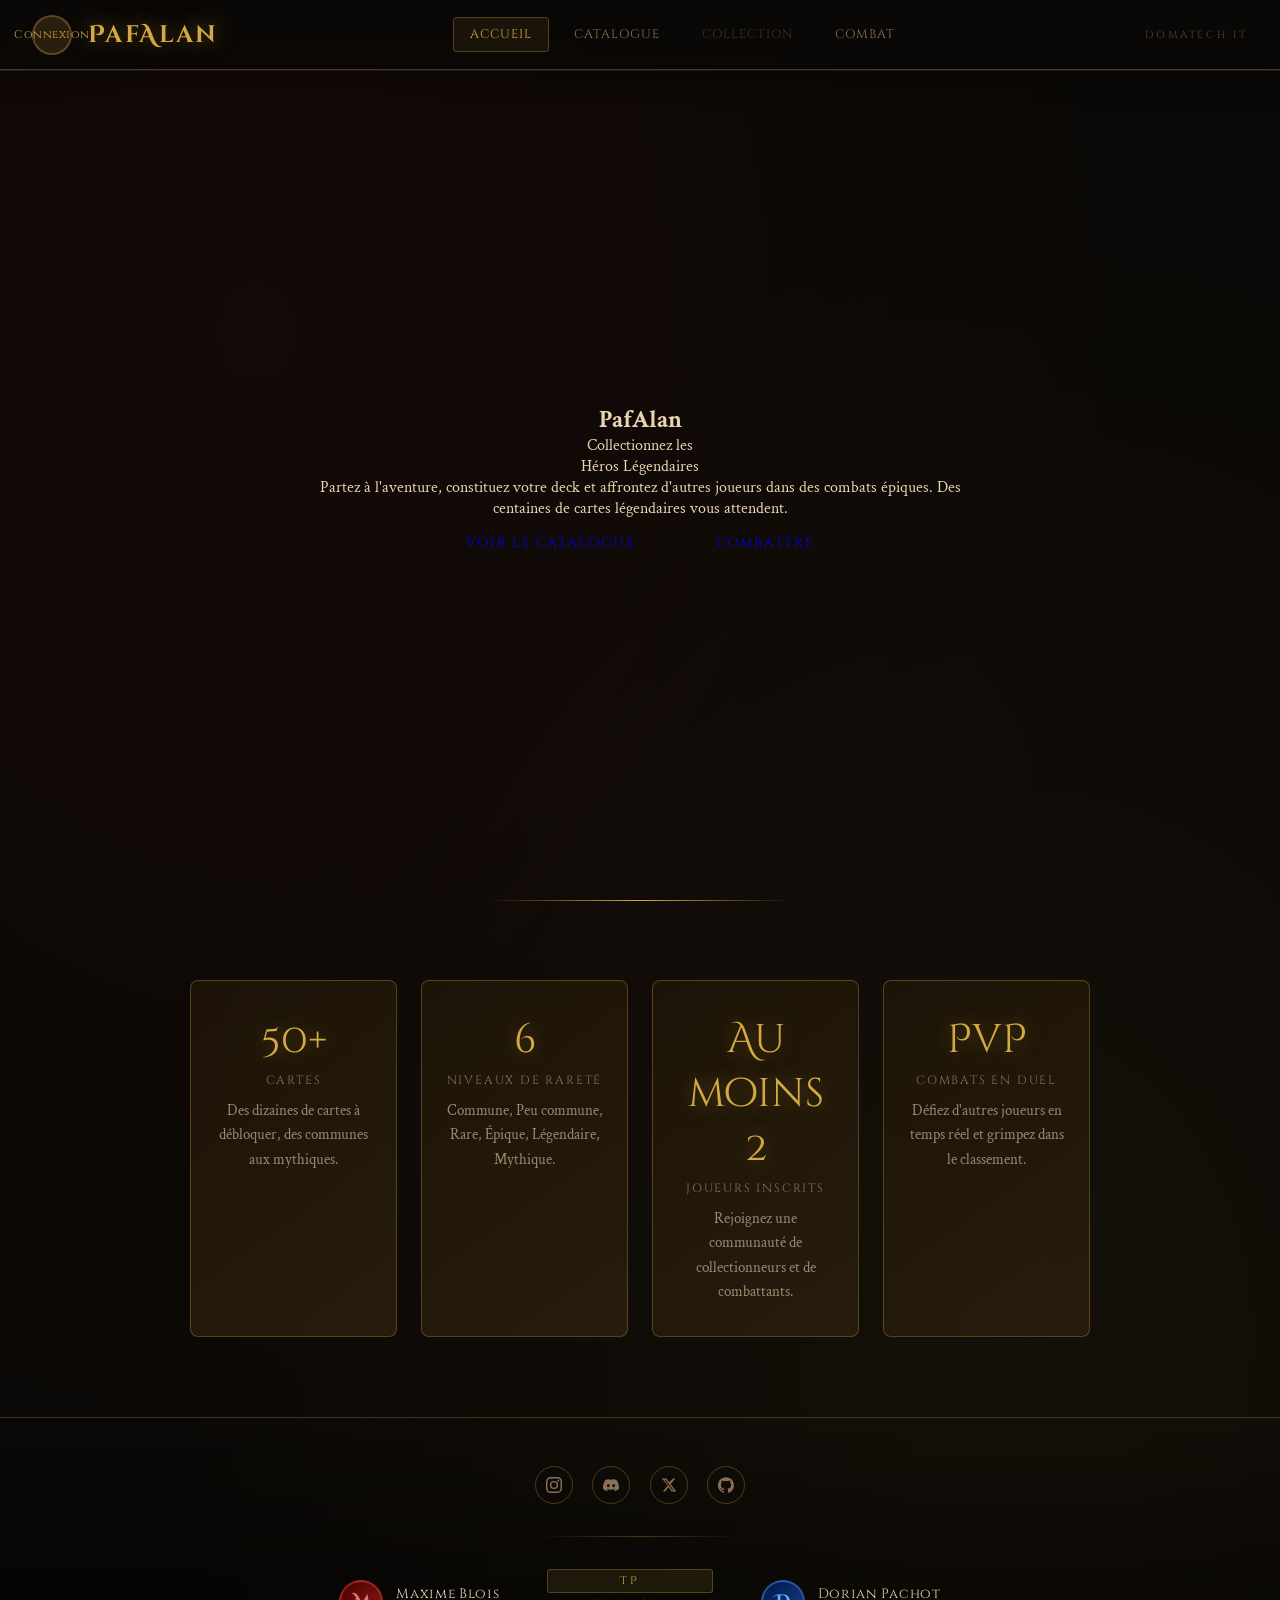
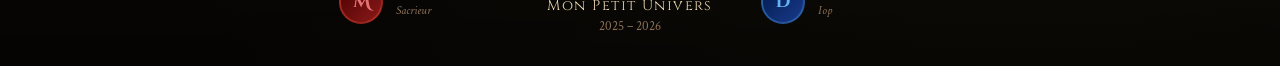
<file: index.html>
<!DOCTYPE html>
<html lang="fr">
<head>
    <meta charset="UTF-8">
    <meta name="viewport" content="width=device-width, initial-scale=1.0">
    <title>PafAlan – Jeu de cartes à collectionner</title>
    <link rel="stylesheet" href="style.css">
</head>
<body>

    <!-- =====================================================
         HEADER – barre de navigation principale
         Contient : avatar/connexion | titre | nav | marque
         ===================================================== -->
    <header>

        <!-- GAUCHE : avatar cliquable + titre du site -->
        <div class="header-left">

            <!-- Bouton avatar : ouvre le menu connexion/inscription -->
            <button class="avatar" id="avatarBtn" onclick="toggleAuthMenu()">
                <!-- Texte dynamique : "Connexion" → "Mon compte" après login -->
                <span id="avatarLabel">Connexion</span>
            </button>

            <!-- Menu déroulant auth (masqué par défaut, toggle au clic sur l'avatar) -->
            <div class="auth-menu hidden" id="authMenu">
                <button onclick="simulateLogin()">Se connecter</button>
                <button>S'inscrire</button>
            </div>

            <!-- Titre du site -->
            <h1 class="site-title">PafAlan</h1>
        </div>

        <!-- CENTRE : liens de navigation principale -->
        <nav class="header-nav">
            <a href="#" class="nav-btn active">Accueil</a>
            <a href="catalogue.html" class="nav-btn">Catalogue</a>

            <!-- Collection : désactivée visuellement si l'utilisateur n'est pas connecté -->
            <a href="#"
               class="nav-btn disabled"
               id="collectionBtn"
               title="Connectez-vous pour accéder à votre collection">
                Collection
            </a>

            <a href="#" class="nav-btn">Combat</a>
        </nav>

        <!-- DROITE : signature / marque -->
        <div class="header-right">DOMATECH IT</div>

    </header>


    <!-- =====================================================
         SCRIPTS – logique d'interface du header
         ===================================================== -->
    <script>
        // État de connexion de l'utilisateur (false = non connecté)
        let isLoggedIn = false;

        /**
         * Affiche ou masque le menu connexion/inscription
         * quand l'utilisateur clique sur l'avatar.
         */
        function toggleAuthMenu() {
            const menu = document.getElementById('authMenu');
            menu.classList.toggle('hidden');
        }

        /**
         * Simule une connexion utilisateur.
         * À remplacer plus tard par un vrai appel API / session.
         */
        function simulateLogin() {
            isLoggedIn = true;

            // Met à jour le label de l'avatar
            document.getElementById('avatarLabel').textContent = 'Mon compte';

            // Ajoute la classe "logged-in" pour changer le style de l'avatar
            document.getElementById('avatarBtn').classList.add('logged-in');

            // Déverrouille le bouton Collection
            const collectionBtn = document.getElementById('collectionBtn');
            collectionBtn.classList.remove('disabled');
            collectionBtn.removeAttribute('title');

            // Ferme le menu après connexion
            document.getElementById('authMenu').classList.add('hidden');
        }

        /**
         * Ferme le menu auth si l'utilisateur clique n'importe où
         * en dehors de l'avatar (comportement "click outside").
         */
        document.addEventListener('click', function (e) {
            const menu  = document.getElementById('authMenu');
            const avatar = document.getElementById('avatarBtn');

            if (!avatar.contains(e.target)) {
                menu.classList.add('hidden');
            }
        });
    </script>


    <!-- =====================================================
         MAIN – contenu principal de la page
         ===================================================== -->
    <main>

        <!-- SECTION HÉRO – présentation du site -->
        <section class="hero">

            <!-- Bloc texte + image centrale -->
            <div class="hero-content">
                <h2 class="hero-title">PafAlan</h2>
                <p class="hero-sub">Collectionnez les</p>
                <p class="hero-sub hero-sub--gold">Héros Légendaires</p>

                <!-- Zone illustration / description -->
                <div class="hero-visual">
                    <p>Partez à l'aventure, constituez votre deck et affrontez d'autres joueurs dans des combats épiques. Des centaines de cartes légendaires vous attendent.</p>
                </div>

                <!-- Boutons d'appel à l'action -->
                <div class="hero-actions">
                    <a href="#" class="btn-hero">Voir le catalogue</a>
                    <a href="#" class="btn-hero btn-hero--outline">Combattre</a>
                </div>
            </div>

        </section>

        <!-- SECTION ANNONCES – chiffres clés du site -->
        <section class="stats-section">
            <div class="stats-grid">

                <!-- Nombre de cartes disponibles -->
                <div class="stat-card">
                    <span class="stat-number">50+</span>
                    <span class="stat-label">Cartes</span>
                    <p class="stat-desc">Des dizaines de cartes à débloquer, des communes aux mythiques.</p>
                </div>

                <!-- Raretés -->
                <div class="stat-card">
                    <span class="stat-number">6</span>
                    <span class="stat-label">Niveaux de rareté</span>
                    <p class="stat-desc">Commune, Peu commune, Rare, Épique, Légendaire, Mythique.</p>
                </div>

                <!-- Joueurs inscrits -->
                <div class="stat-card">
                    <span class="stat-number">Au moins 2</span>
                    <span class="stat-label">Joueurs inscrits</span>
                    <p class="stat-desc">Rejoignez une communauté de collectionneurs et de combattants.</p>
                </div>

                <!-- Combats -->
                <div class="stat-card">
                    <span class="stat-number">PvP</span>
                    <span class="stat-label">Combats en duel</span>
                    <p class="stat-desc">Défiez d'autres joueurs en temps réel et grimpez dans le classement.</p>
                </div>

            </div>
        </section>

    </main>


    <!-- =====================================================
         FOOTER – réseaux sociaux, équipe, mentions
         ===================================================== -->
    <footer>

        <!-- Réseaux sociaux -->
        <div class="footer-socials">
            <a href="#" class="social-link" title="Instagram">
                <svg viewBox="0 0 24 24" fill="currentColor"><path d="M12 2.163c3.204 0 3.584.012 4.85.07 1.366.062 2.633.334 3.608 1.31.975.975 1.247 2.242 1.31 3.608.058 1.266.069 1.646.069 4.85s-.011 3.584-.069 4.85c-.063 1.366-.335 2.633-1.31 3.608-.975.975-2.242 1.247-3.608 1.31-1.266.058-1.646.069-4.85.069s-3.584-.011-4.85-.069c-1.366-.063-2.633-.335-3.608-1.31-.975-.975-1.247-2.242-1.31-3.608C2.175 15.584 2.163 15.204 2.163 12s.012-3.584.07-4.85c.062-1.366.334-2.633 1.31-3.608.975-.975 2.242-1.247 3.608-1.31C8.416 2.175 8.796 2.163 12 2.163zm0-2.163C8.741 0 8.332.014 7.052.072 5.197.157 3.355.745 2.014 2.086.673 3.427.085 5.268 0 7.124-.014 8.332 0 8.741 0 12c0 3.259.014 3.668.072 4.948.085 1.856.673 3.697 2.014 5.038 1.341 1.341 3.182 1.929 5.038 2.014C8.332 23.986 8.741 24 12 24s3.668-.014 4.948-.072c1.856-.085 3.697-.673 5.038-2.014 1.341-1.341 1.929-3.182 2.014-5.038.058-1.28.072-1.689.072-4.948s-.014-3.668-.072-4.948c-.085-1.856-.673-3.697-2.014-5.038C20.645.673 18.804.085 16.948 0 15.668-.014 15.259 0 12 0zm0 5.838a6.162 6.162 0 100 12.324 6.162 6.162 0 000-12.324zm0 10.162a4 4 0 110-8 4 4 0 010 8zm6.406-11.845a1.44 1.44 0 100 2.881 1.44 1.44 0 000-2.881z"/></svg>
            </a>
            <a href="#" class="social-link" title="Discord">
                <svg viewBox="0 0 24 24" fill="currentColor"><path d="M20.317 4.37a19.791 19.791 0 00-4.885-1.515.074.074 0 00-.079.037c-.21.375-.444.864-.608 1.25a18.27 18.27 0 00-5.487 0 12.64 12.64 0 00-.617-1.25.077.077 0 00-.079-.037A19.736 19.736 0 003.677 4.37a.07.07 0 00-.032.027C.533 9.046-.32 13.58.099 18.057a.082.082 0 00.031.057 19.9 19.9 0 005.993 3.03.078.078 0 00.084-.028c.462-.63.874-1.295 1.226-1.994a.076.076 0 00-.041-.106 13.107 13.107 0 01-1.872-.892.077.077 0 01-.008-.128 10.2 10.2 0 00.372-.292.074.074 0 01.077-.01c3.928 1.793 8.18 1.793 12.062 0a.074.074 0 01.078.01c.12.098.246.198.373.292a.077.077 0 01-.006.127 12.299 12.299 0 01-1.873.892.077.077 0 00-.041.107c.36.698.772 1.362 1.225 1.993a.076.076 0 00.084.028 19.839 19.839 0 006.002-3.03.077.077 0 00.032-.054c.5-5.177-.838-9.674-3.549-13.66a.061.061 0 00-.031-.03zM8.02 15.33c-1.183 0-2.157-1.085-2.157-2.419 0-1.333.956-2.419 2.157-2.419 1.21 0 2.176 1.096 2.157 2.42 0 1.333-.956 2.418-2.157 2.418zm7.975 0c-1.183 0-2.157-1.085-2.157-2.419 0-1.333.955-2.419 2.157-2.419 1.21 0 2.176 1.096 2.157 2.42 0 1.333-.946 2.418-2.157 2.418z"/></svg>
            </a>
            <a href="#" class="social-link" title="Twitter / X">
                <svg viewBox="0 0 24 24" fill="currentColor"><path d="M18.244 2.25h3.308l-7.227 8.26 8.502 11.24H16.17l-4.714-6.231-5.401 6.231H2.747l7.73-8.835L1.254 2.25H8.08l4.253 5.622zm-1.161 17.52h1.833L7.084 4.126H5.117z"/></svg>
            </a>
            <a href="#" class="social-link" title="GitHub">
                <svg viewBox="0 0 24 24" fill="currentColor"><path d="M12 .297c-6.63 0-12 5.373-12 12 0 5.303 3.438 9.8 8.205 11.385.6.113.82-.258.82-.577 0-.285-.01-1.04-.015-2.04-3.338.724-4.042-1.61-4.042-1.61-.546-1.385-1.335-1.755-1.335-1.755-1.087-.744.084-.729.084-.729 1.205.084 1.838 1.236 1.838 1.236 1.07 1.835 2.809 1.305 3.495.998.108-.776.417-1.305.76-1.605-2.665-.3-5.466-1.332-5.466-5.93 0-1.31.465-2.38 1.235-3.22-.135-.303-.54-1.523.105-3.176 0 0 1.005-.322 3.3 1.23.96-.267 1.98-.399 3-.405 1.02.006 2.04.138 3 .405 2.28-1.552 3.285-1.23 3.285-1.23.645 1.653.24 2.873.12 3.176.765.84 1.23 1.91 1.23 3.22 0 4.61-2.805 5.625-5.475 5.92.42.36.81 1.096.81 2.22 0 1.606-.015 2.896-.015 3.286 0 .315.21.69.825.57C20.565 22.092 24 17.592 24 12.297c0-6.627-5.373-12-12-12"/></svg>
            </a>
        </div>

        <!-- Séparateur -->
        <div class="footer-divider"></div>

        <!-- Équipe -->
        <div class="footer-team">

            <!-- Maxime Blois – Sacrieur -->
            <div class="footer-member">
                <!-- Avatar stylisé Sacrieur : rouge sang, classe damage -->
                <div class="member-avatar avatar-sacrieur">
                    <span class="avatar-initial">M</span>
                    <!-- Ailes de Sacrieur simulées en CSS via ::before/::after -->
                </div>
                <div class="member-info">
                    <span class="member-name">Maxime Blois</span>
                    <span class="member-class">Sacrieur</span>
                </div>
            </div>

            <!-- Mention du TP au centre -->
            <div class="footer-tp">
                <span class="footer-tp-label">TP</span>
                <span class="footer-tp-title">Mon Petit Univers</span>
                <span class="footer-tp-year">2025 – 2026</span>
            </div>

            <!-- Dorian Pachot – Iop -->
            <div class="footer-member">
                <!-- Avatar stylisé Iop : bleu royal, classe guerrière -->
                <div class="member-avatar avatar-iop">
                    <span class="avatar-initial">D</span>
                </div>
                <div class="member-info">
                    <span class="member-name">Dorian Pachot</span>
                    <span class="member-class">Iop</span>
                </div>
            </div>

        </div>

    </footer>

</body>
</html>
</file>
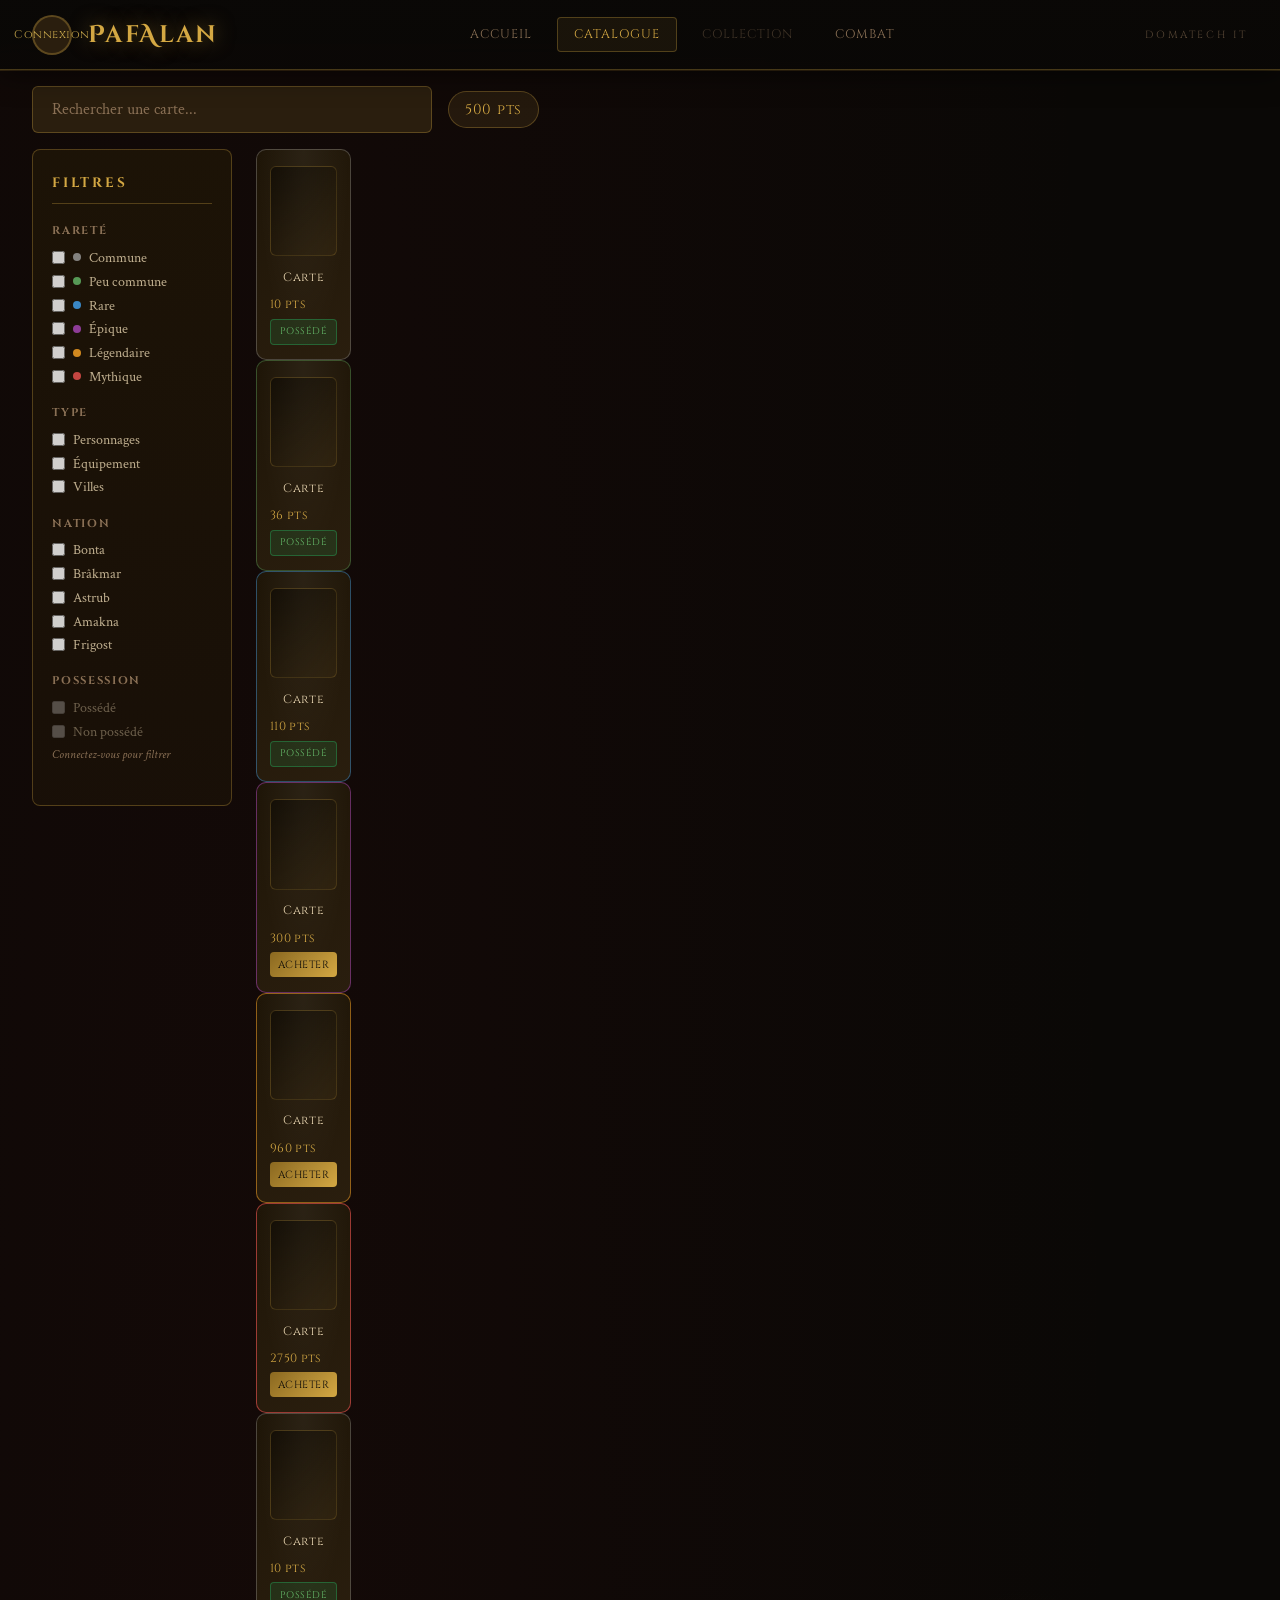
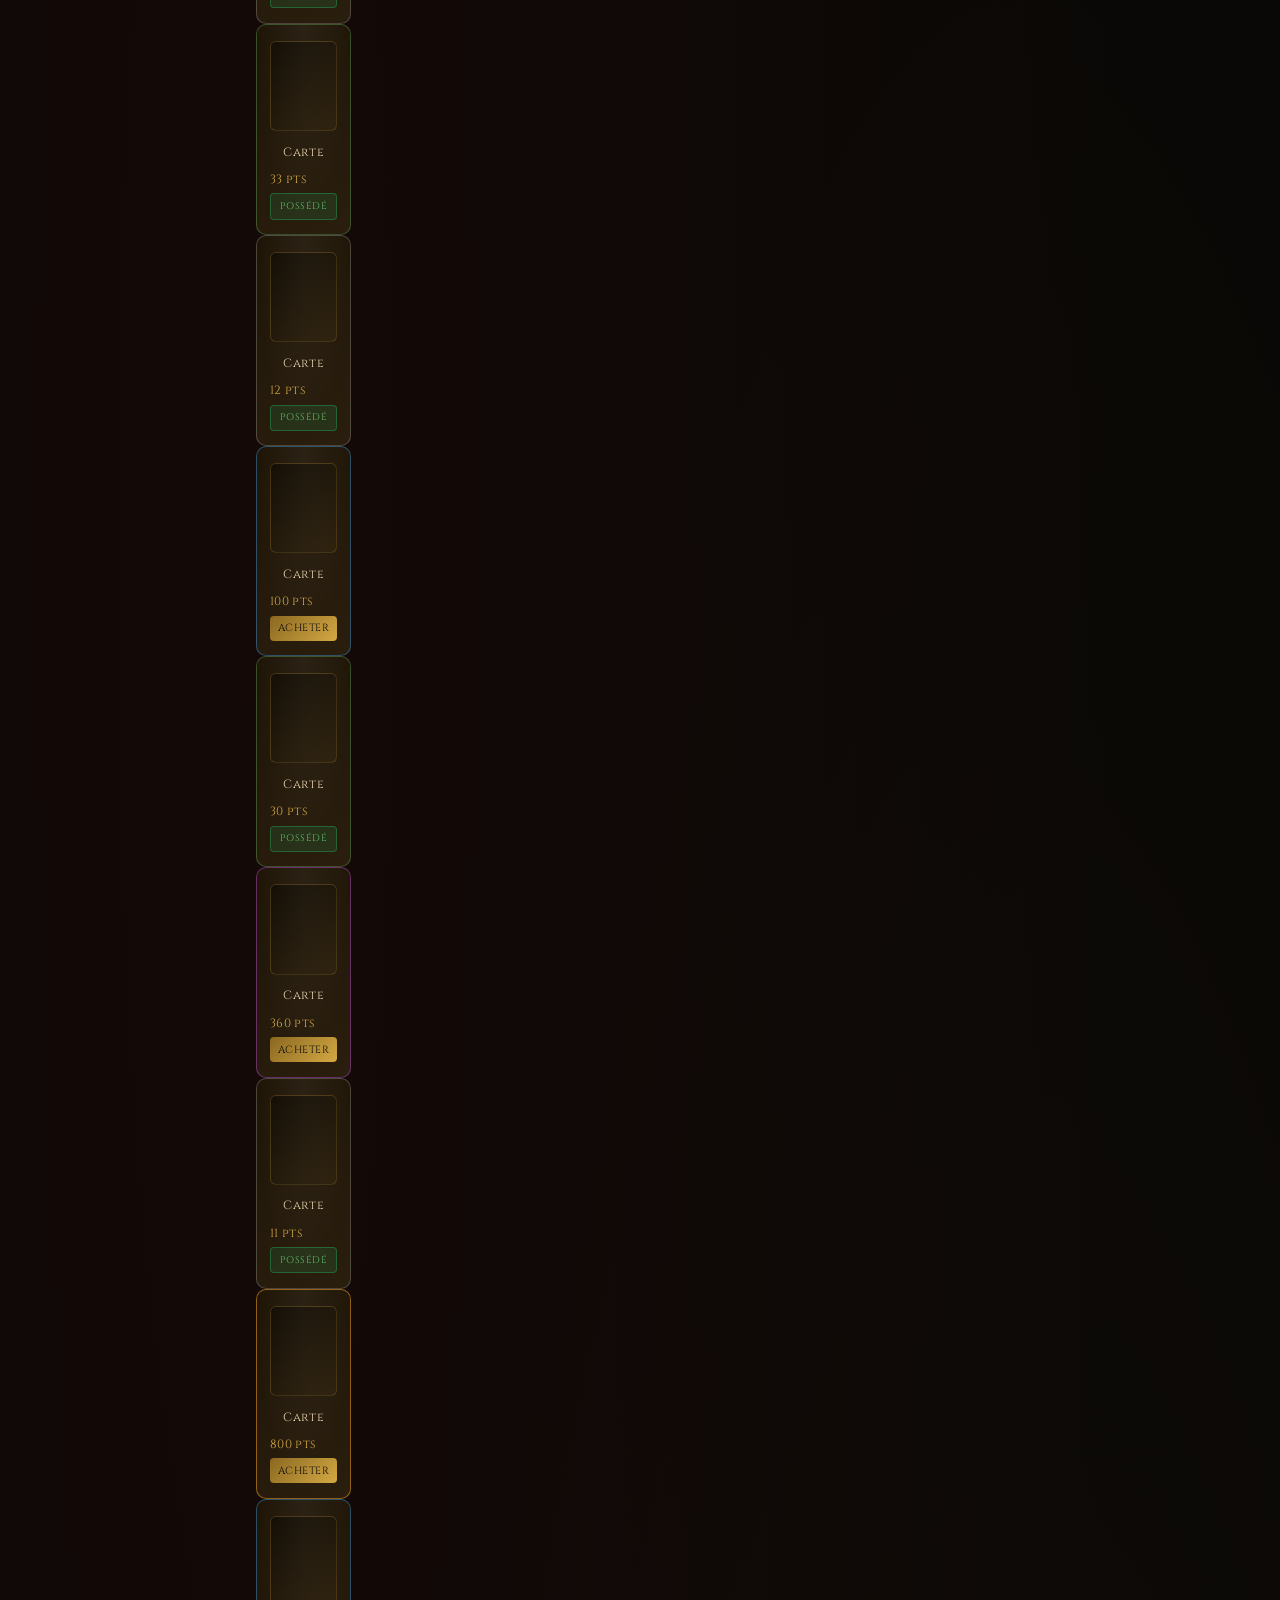
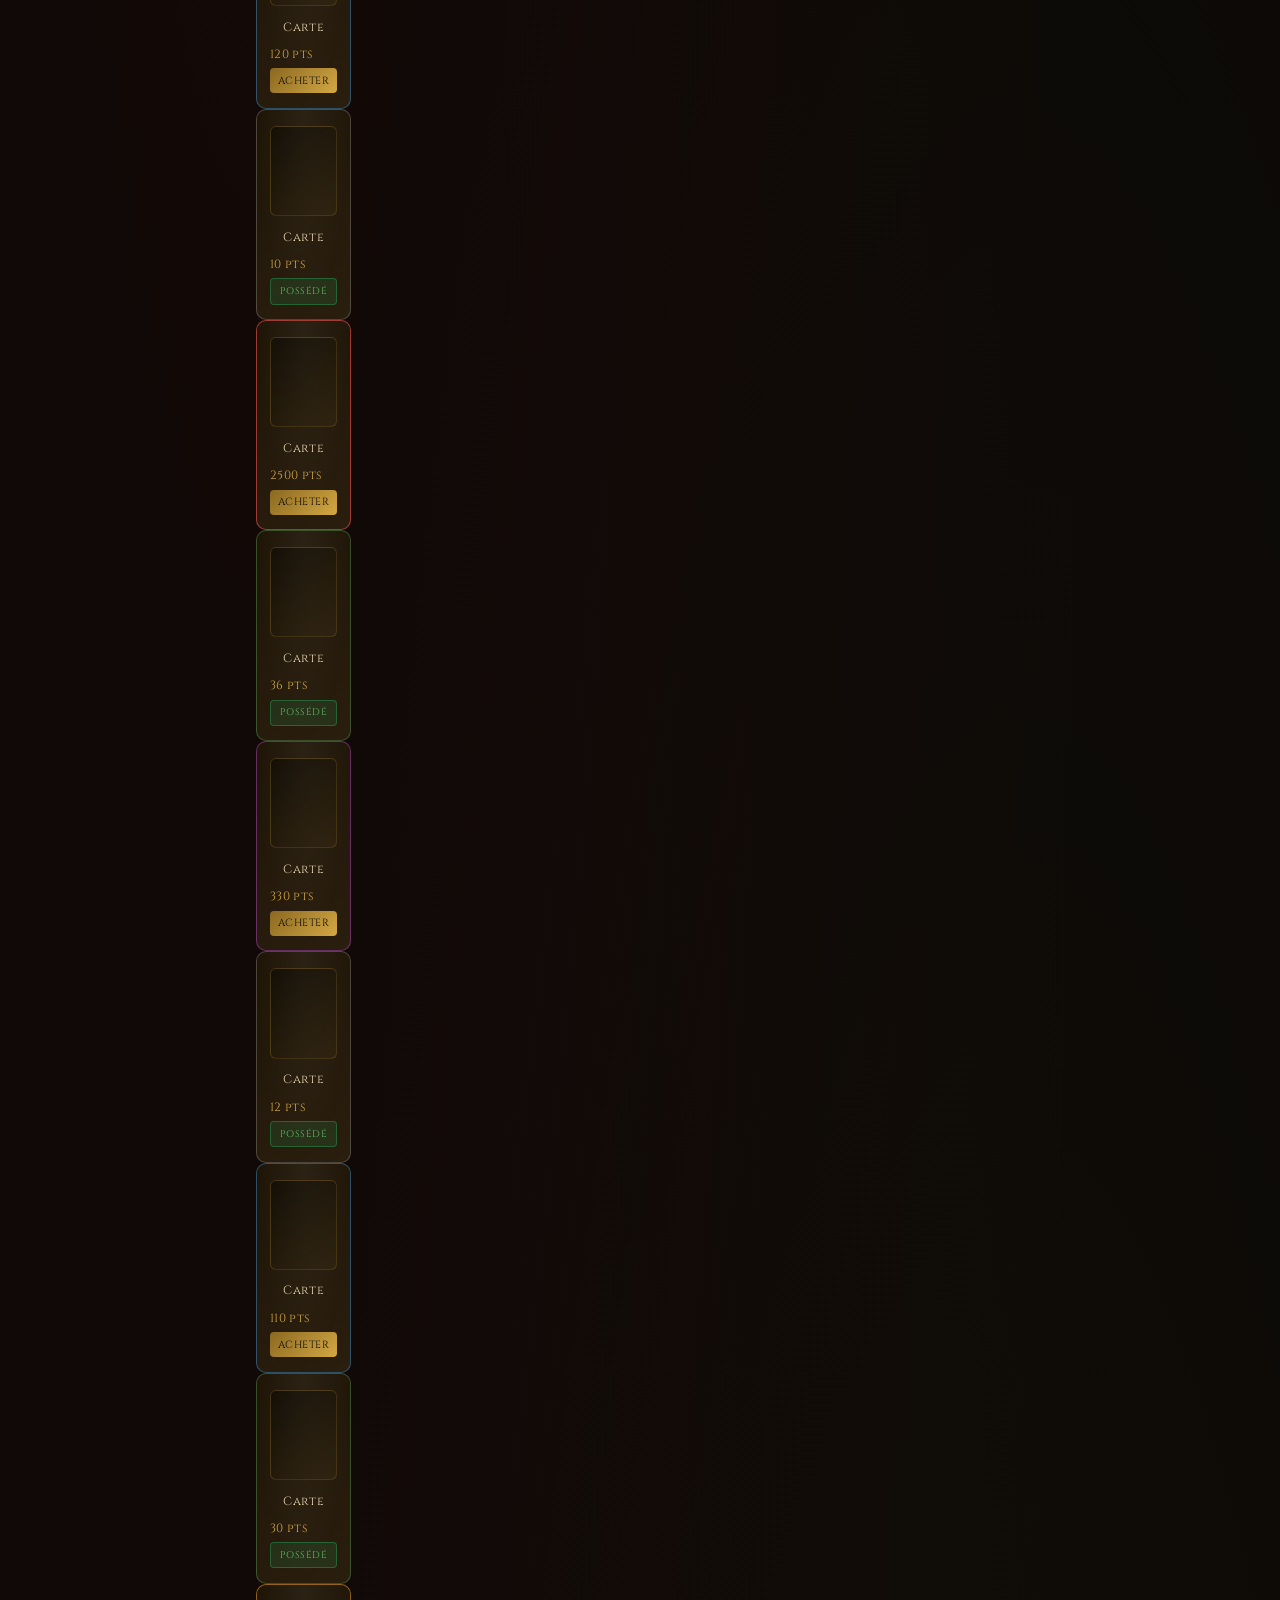
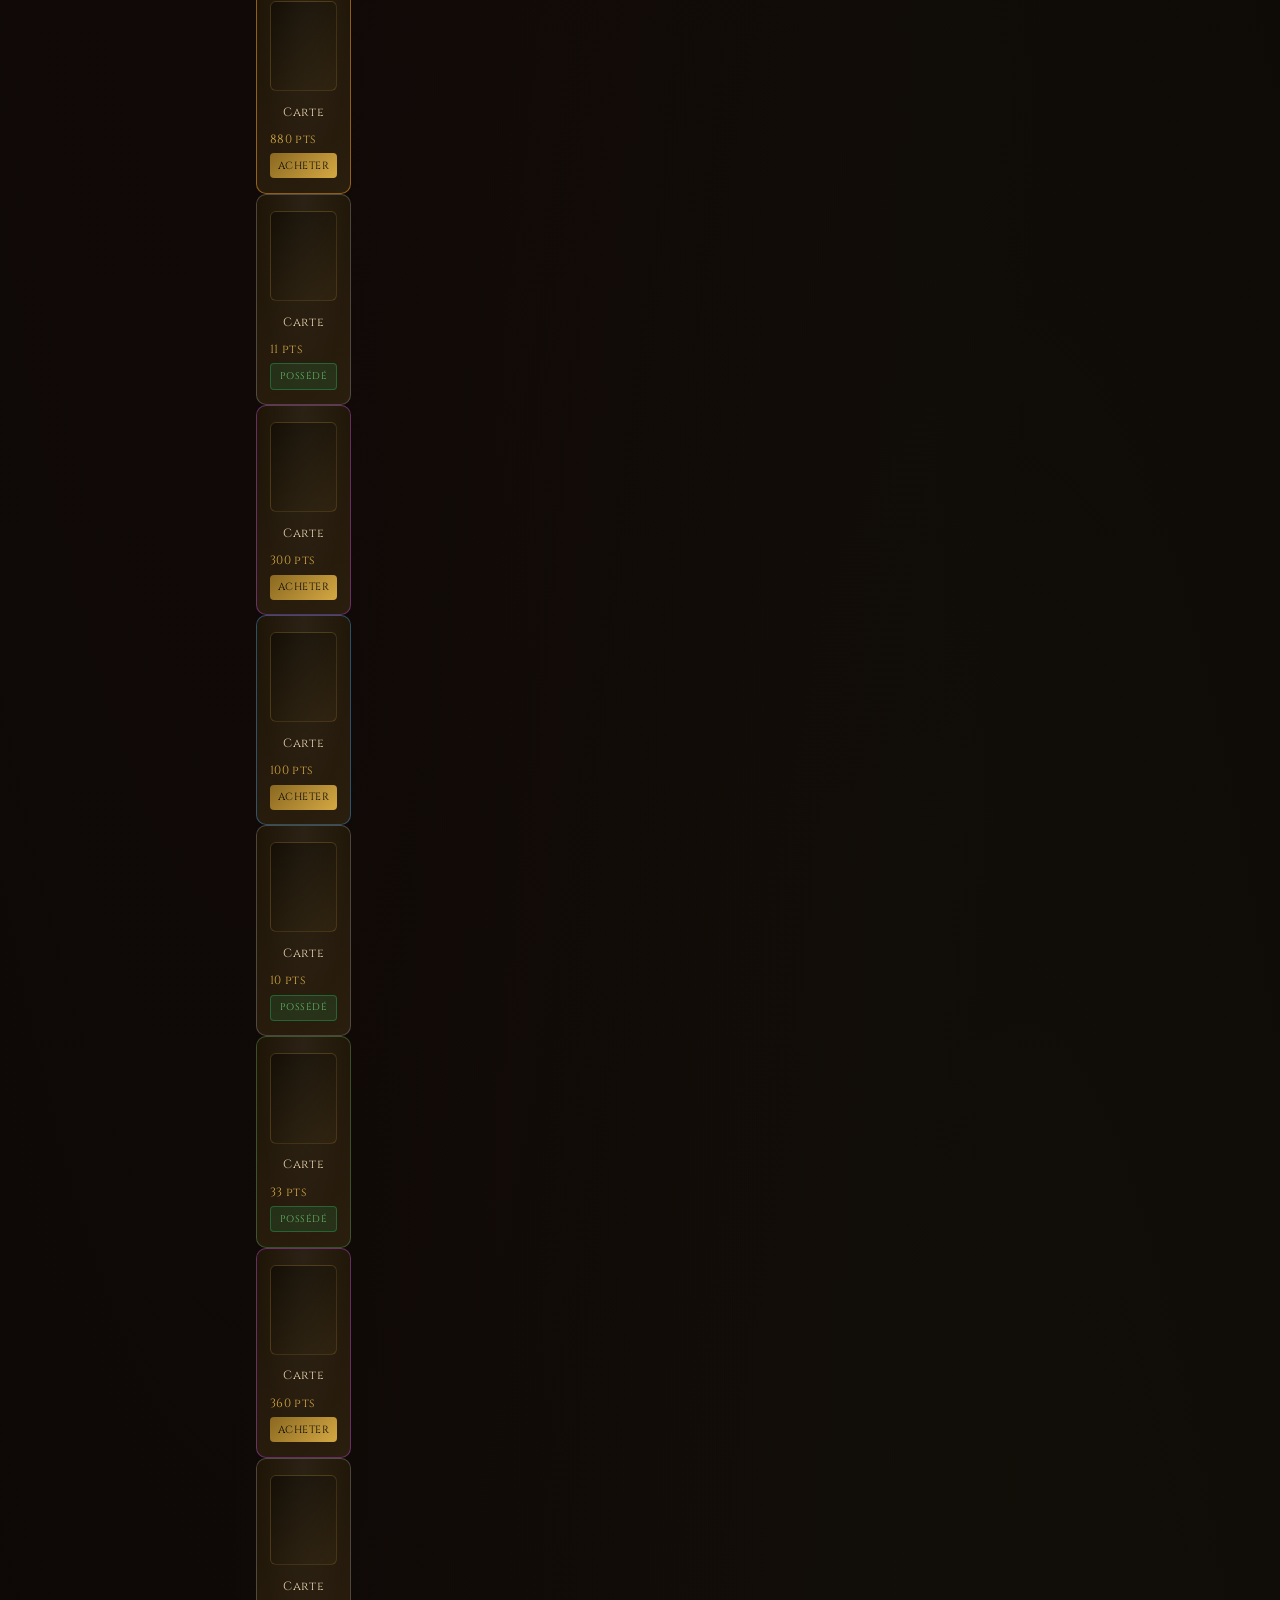
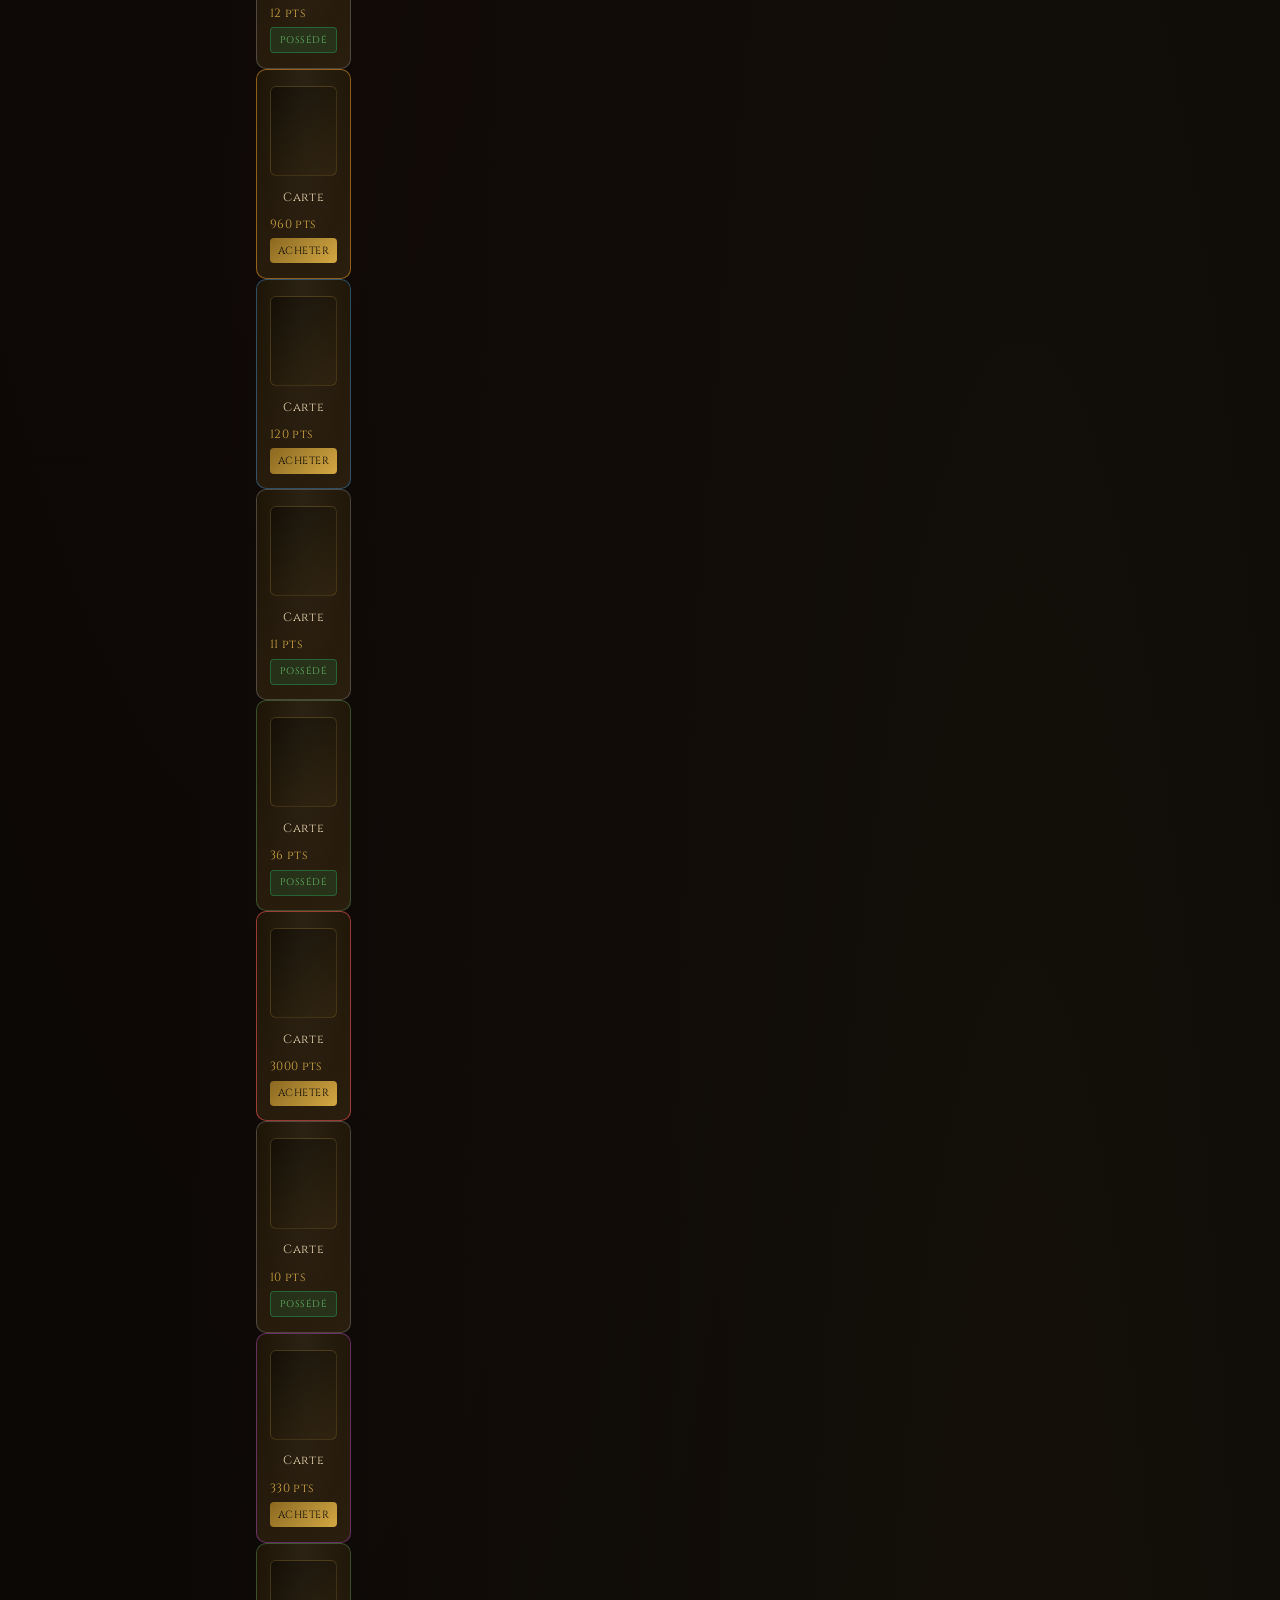
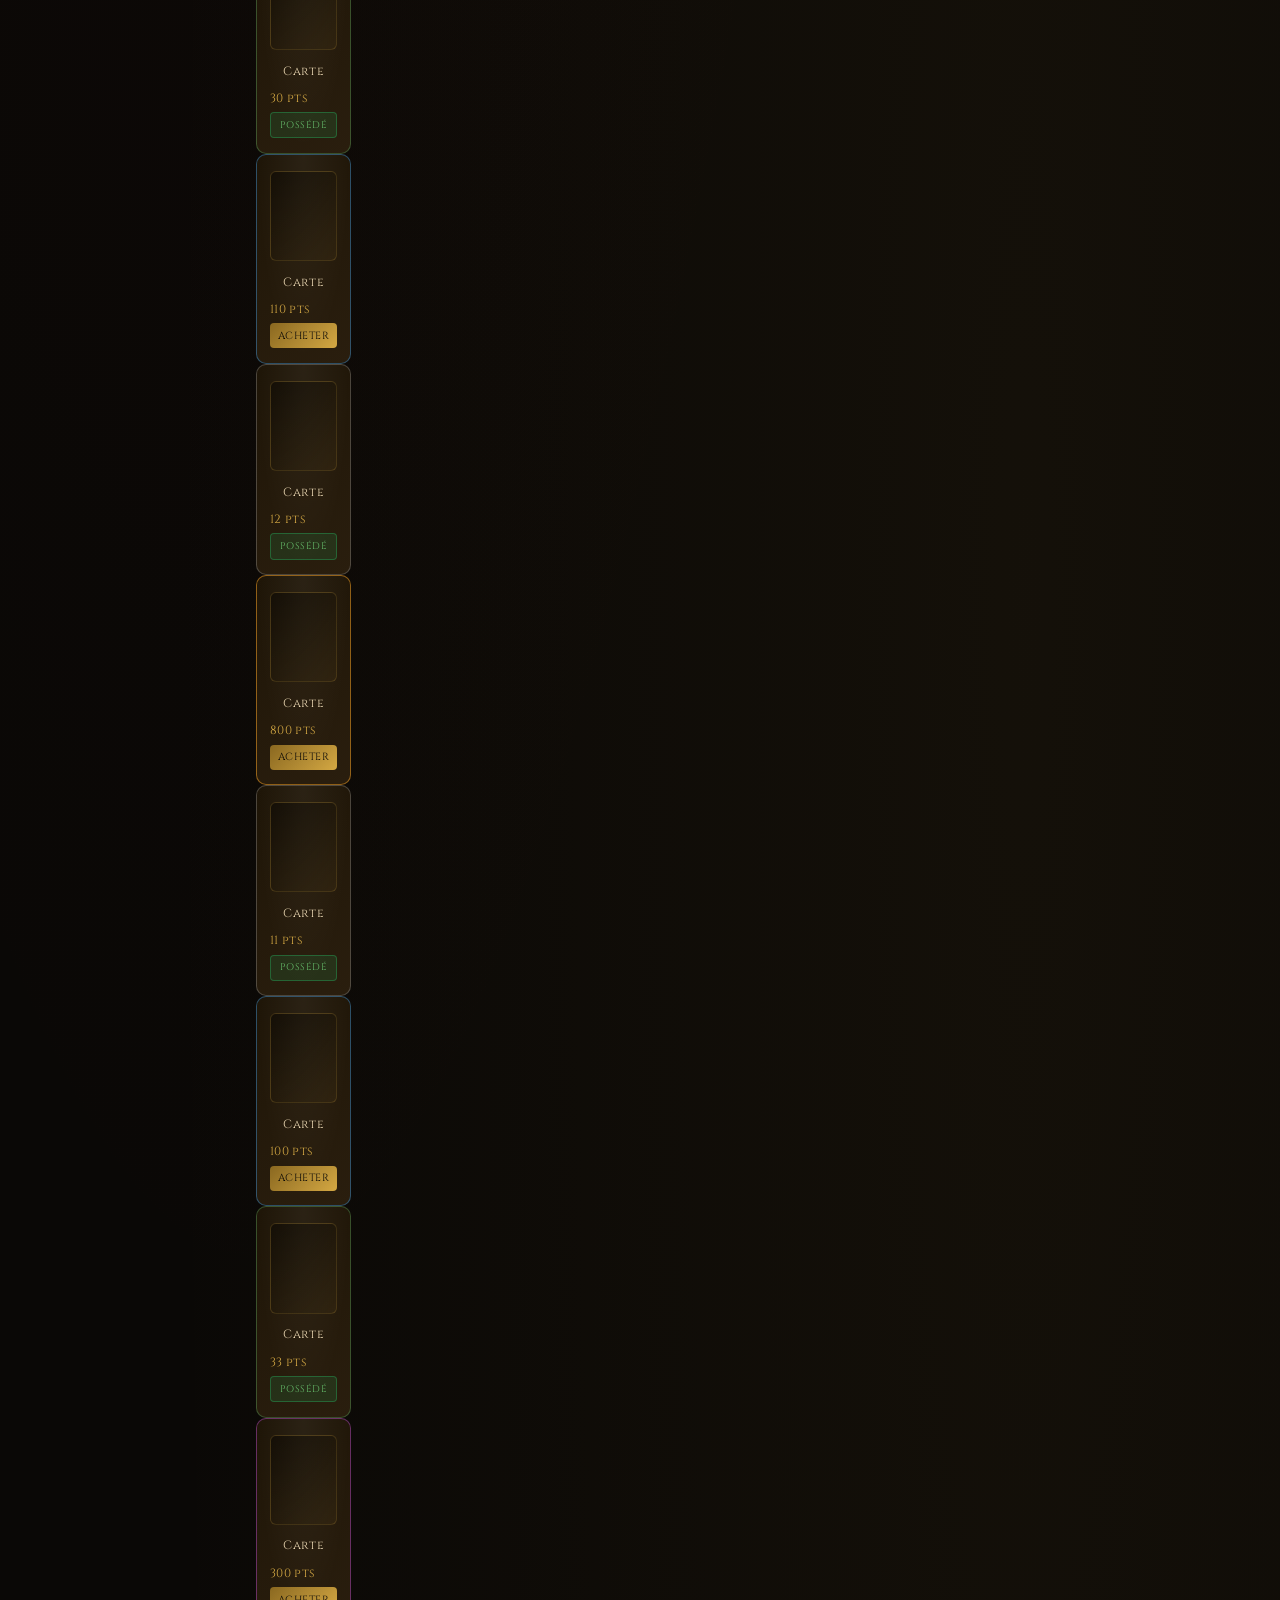
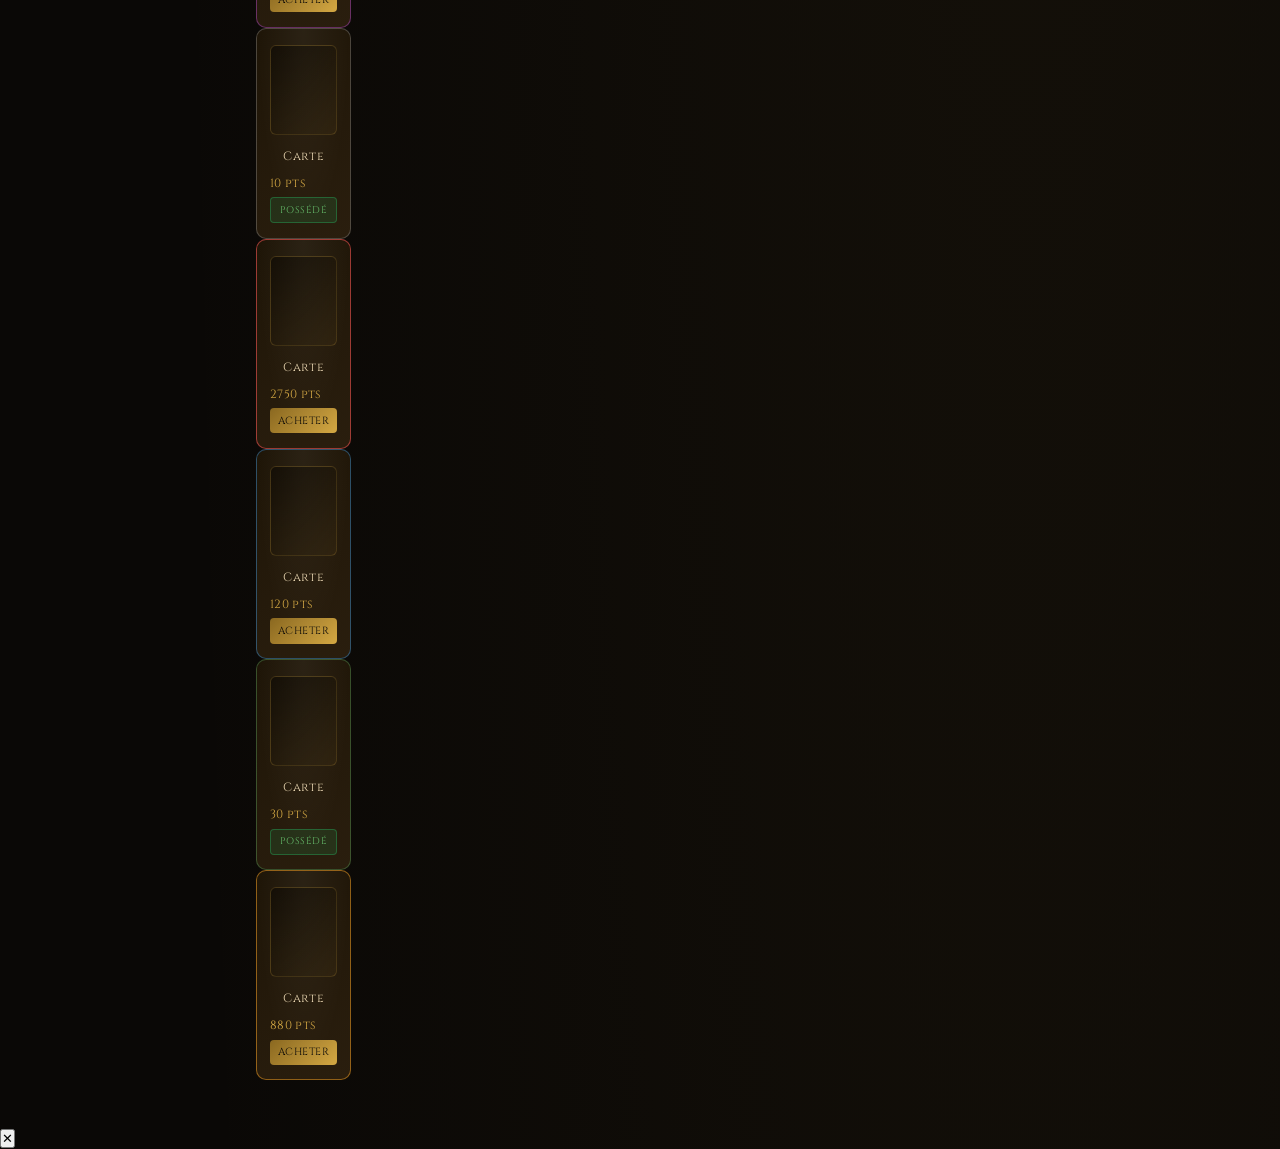
<file: catalogue.html>
<!DOCTYPE html>
<html lang="fr">
<head>
    <meta charset="UTF-8">
    <meta name="viewport" content="width=device-width, initial-scale=1.0">
    <title>PafAlan – Catalogue</title>
    <link rel="stylesheet" href="style.css">
</head>
<body>

    <!-- =====================================================
         HEADER
         ===================================================== -->
    <header>
        <div class="header-left">
            <button class="avatar" id="avatarBtn" onclick="toggleAuthMenu()">
                <span id="avatarLabel">Connexion</span>
            </button>
            <div class="auth-menu hidden" id="authMenu">
                <button onclick="simulateLogin()">Se connecter</button>
                <button>S'inscrire</button>
            </div>
            <h1 class="site-title">PafAlan</h1>
        </div>
        <nav class="header-nav">
            <a href="index.html"      class="nav-btn">Accueil</a>
            <a href="catalogue.html"  class="nav-btn active">Catalogue</a>
            <a href="#" class="nav-btn disabled" id="collectionBtn"
               title="Connectez-vous pour accéder à votre collection">Collection</a>
            <a href="#" class="nav-btn">Combat</a>
        </nav>
        <div class="header-right">DOMATECH IT</div>
    </header>


    <!-- =====================================================
         MAIN – catalogue avec prix et achat
         ===================================================== -->
    <main class="catalogue-main">

        <!-- Barre de recherche + solde du joueur -->
        <div class="catalogue-search">
            <input type="text" id="searchInput" placeholder="Rechercher une carte..."
                   class="search-input" oninput="applyFilters()" />
            <div class="points-display" id="pointsDisplay">— pts</div>
        </div>

        <div class="catalogue-layout">

            <!-- ---- SIDEBAR FILTRES ---- -->
            <aside class="filters-panel">
                <h2 class="filters-title">Filtres</h2>

                <div class="filter-group">
                    <h3 class="filter-group-title">Rareté</h3>
                    <label class="filter-option"><input type="checkbox" data-group="rarity" data-value="commune"     onchange="applyFilters()"/><span class="rarity-dot dot-commune"></span> Commune</label>
                    <label class="filter-option"><input type="checkbox" data-group="rarity" data-value="peu-commune" onchange="applyFilters()"/><span class="rarity-dot dot-peu-commune"></span> Peu commune</label>
                    <label class="filter-option"><input type="checkbox" data-group="rarity" data-value="rare"        onchange="applyFilters()"/><span class="rarity-dot dot-rare"></span> Rare</label>
                    <label class="filter-option"><input type="checkbox" data-group="rarity" data-value="epique"      onchange="applyFilters()"/><span class="rarity-dot dot-epique"></span> Épique</label>
                    <label class="filter-option"><input type="checkbox" data-group="rarity" data-value="legendaire"  onchange="applyFilters()"/><span class="rarity-dot dot-legendaire"></span> Légendaire</label>
                    <label class="filter-option"><input type="checkbox" data-group="rarity" data-value="mythique"    onchange="applyFilters()"/><span class="rarity-dot dot-mythique"></span> Mythique</label>
                </div>

                <div class="filter-group">
                    <h3 class="filter-group-title">Type</h3>
                    <label class="filter-option"><input type="checkbox" data-group="type" data-value="personnage" onchange="applyFilters()"/> Personnages</label>
                    <label class="filter-option"><input type="checkbox" data-group="type" data-value="equipement" onchange="applyFilters()"/> Équipement</label>
                    <label class="filter-option"><input type="checkbox" data-group="type" data-value="ville"      onchange="applyFilters()"/> Villes</label>
                </div>

                <div class="filter-group">
                    <h3 class="filter-group-title">Nation</h3>
                    <label class="filter-option"><input type="checkbox" data-group="nation" data-value="bonta"   onchange="applyFilters()"/> Bonta</label>
                    <label class="filter-option"><input type="checkbox" data-group="nation" data-value="brakmar" onchange="applyFilters()"/> Brâkmar</label>
                    <label class="filter-option"><input type="checkbox" data-group="nation" data-value="astrub"  onchange="applyFilters()"/> Astrub</label>
                    <label class="filter-option"><input type="checkbox" data-group="nation" data-value="amakna"  onchange="applyFilters()"/> Amakna</label>
                    <label class="filter-option"><input type="checkbox" data-group="nation" data-value="frigost" onchange="applyFilters()"/> Frigost</label>
                </div>

                <div class="filter-group">
                    <h3 class="filter-group-title">Possession</h3>
                    <label class="filter-option filter-option--disabled"><input type="checkbox" disabled /> Possédé</label>
                    <label class="filter-option filter-option--disabled"><input type="checkbox" disabled /> Non possédé</label>
                    <span class="filter-locked-msg">Connectez-vous pour filtrer</span>
                </div>
            </aside>

            <!-- ---- GRILLE – générée par JS via Game.CARDS ---- -->
            <section class="cards-grid-catalogue" id="cardsGrid"></section>

        </div>
    </main>


    <!-- =====================================================
         MODAL – carte agrandie
         ===================================================== -->
    <div class="card-modal-overlay" id="cardModal" onclick="closeCardModal()">
        <div class="card-modal-inner" onclick="event.stopPropagation()">
            <button class="card-modal-close" onclick="closeCardModal()">✕</button>
            <div id="cardModalFrame"></div>
            <div class="card-modal-info" id="cardModalInfo"></div>
        </div>
    </div>


    <!-- =====================================================
         SCRIPTS
         ===================================================== -->
    <script src="game.js"></script>
    <script>

        /* ---- Header ---- */
        let isLoggedIn = false;

        function toggleAuthMenu() {
            document.getElementById('authMenu').classList.toggle('hidden');
        }
        function simulateLogin() {
            isLoggedIn = true;
            document.getElementById('avatarLabel').textContent = 'Mon compte';
            document.getElementById('avatarBtn').classList.add('logged-in');
            const btn = document.getElementById('collectionBtn');
            btn.classList.remove('disabled');
            btn.href = 'collection.html';
            btn.removeAttribute('title');
            document.getElementById('authMenu').classList.add('hidden');
        }
        document.addEventListener('click', e => {
            if (!document.getElementById('avatarBtn').contains(e.target))
                document.getElementById('authMenu').classList.add('hidden');
        });


        /* ---- Rendu des cartes depuis Game.CARDS ---- */

        function renderCards() {
            const grid = document.getElementById('cardsGrid');
            grid.innerHTML = '';

            Game.CARDS.forEach((card, i) => {
                const owned = Game.owns(i);
                const price = Game.getPrice(card.rarity, card.type);

                const div = document.createElement('div');
                div.className = `card-item rarity-${card.rarity} type-${card.type}`;
                div.dataset.index  = i;
                div.dataset.rarity = card.rarity;
                div.dataset.type   = card.type;
                div.dataset.nation = card.nation;
                div.dataset.name   = card.name.toLowerCase();

                div.innerHTML = `
                    <div class="card-image"></div>
                    <span class="card-name">${card.name}</span>
                    <span class="card-price">${price} pts</span>
                    ${owned
                        ? '<span class="card-owned-badge">Possédé</span>'
                        : `<button class="card-buy-btn" onclick="event.stopPropagation(); buyCard(${i})">Acheter</button>`
                    }
                `;
                div.addEventListener('click', () => openCardModal(i));

                grid.appendChild(div);
            });

            updatePoints();
        }

        /* Acheter une carte */
        function buyCard(index) {
            const ok = Game.buyCard(index);
            if (!ok) {
                // Flash rouge sur le compteur de points si fonds insuffisants
                const el = document.getElementById('pointsDisplay');
                el.classList.add('points-insufficient');
                setTimeout(() => el.classList.remove('points-insufficient'), 600);
                return;
            }
            renderCards();
            applyFilters();
        }

        /* Met à jour l'affichage du solde */
        function updatePoints() {
            document.getElementById('pointsDisplay').textContent = Game.getPoints() + ' pts';
        }


        /* ---- Filtres (même logique que la version précédente) ---- */

        function getChecked(group) {
            return [...document.querySelectorAll(`input[data-group="${group}"]:checked`)]
                .map(cb => cb.dataset.value);
        }

        function applyFilters() {
            const rarities = getChecked('rarity');
            const types    = getChecked('type');
            const nations  = getChecked('nation');
            const search   = document.getElementById('searchInput').value.trim().toLowerCase();

            document.querySelectorAll('.card-item').forEach(card => {
                const ok = (rarities.length === 0 || rarities.includes(card.dataset.rarity))
                        && (types.length    === 0 || types.includes(card.dataset.type))
                        && (nations.length  === 0 || nations.includes(card.dataset.nation))
                        && (search          === '' || card.dataset.name.includes(search));
                card.style.display = ok ? '' : 'none';
            });
        }


        /* ---- Modal ---- */

        function openCardModal(index) {
            const card  = Game.CARDS[index];
            const price = Game.getPrice(card.rarity, card.type);
            const owned = Game.owns(index);

            const RARITY_LABELS = {
                'commune': 'Commune', 'peu-commune': 'Peu commune',
                'rare': 'Rare', 'epique': 'Épique',
                'legendaire': 'Légendaire', 'mythique': 'Mythique'
            };
            const TYPE_LABELS = {
                'personnage': 'Personnage', 'equipement': 'Équipement', 'ville': 'Ville'
            };
            const NATION_LABELS = {
                'bonta': 'Bonta', 'brakmar': 'Brâkmar',
                'astrub': 'Astrub', 'amakna': 'Amakna', 'frigost': 'Frigost'
            };

            // Carte agrandie
            const frame = document.getElementById('cardModalFrame');
            frame.className = `card-item card-modal-card rarity-${card.rarity} type-${card.type}`;
            frame.innerHTML = `<div class="card-image"></div>`;

            // Infos
            document.getElementById('cardModalInfo').innerHTML = `
                <h2 class="card-modal-name">${card.name}</h2>
                <div class="card-modal-meta">
                    <div class="card-modal-meta-row">
                        <span class="card-modal-meta-label">Type</span>
                        <span class="card-modal-meta-value">${TYPE_LABELS[card.type]}</span>
                    </div>
                    <div class="card-modal-meta-row">
                        <span class="card-modal-meta-label">Rareté</span>
                        <span class="card-modal-meta-value">${RARITY_LABELS[card.rarity]}</span>
                    </div>
                    <div class="card-modal-meta-row">
                        <span class="card-modal-meta-label">Nation</span>
                        <span class="card-modal-meta-value">${NATION_LABELS[card.nation]}</span>
                    </div>
                    <div class="card-modal-meta-row">
                        <span class="card-modal-meta-label">Prix</span>
                        <span class="card-modal-meta-value">${price} pts</span>
                    </div>
                </div>
                ${owned
                    ? '<span class="card-modal-owned-badge">Possédé</span>'
                    : `<button class="card-modal-action-btn" onclick="buyCard(${index}); closeCardModal()">Acheter</button>`
                }
            `;

            document.getElementById('cardModal').classList.add('active');
            document.body.style.overflow = 'hidden';
        }

        function closeCardModal() {
            document.getElementById('cardModal').classList.remove('active');
            document.body.style.overflow = '';
        }

        document.addEventListener('keydown', e => {
            if (e.key === 'Escape') closeCardModal();
        });


        /* ---- Init ---- */
        renderCards();

    </script>

</body>
</html>
</file>
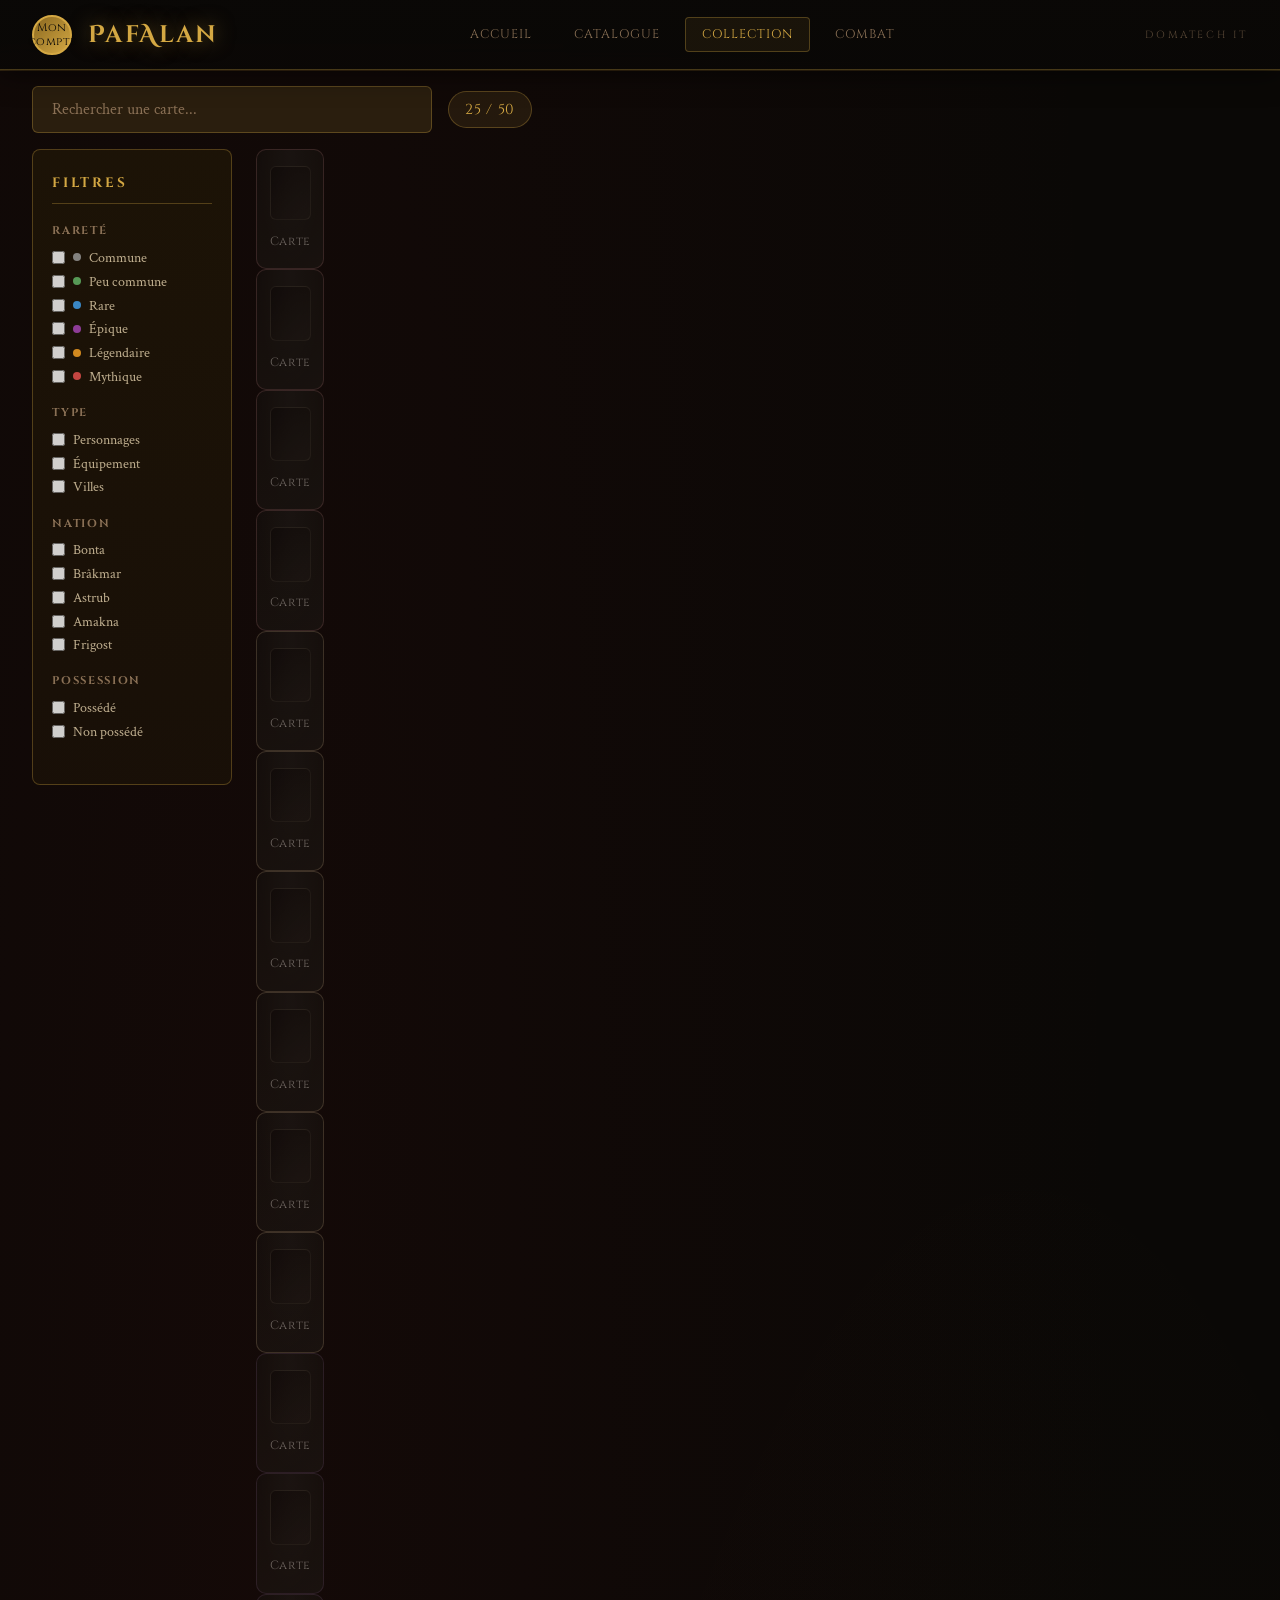
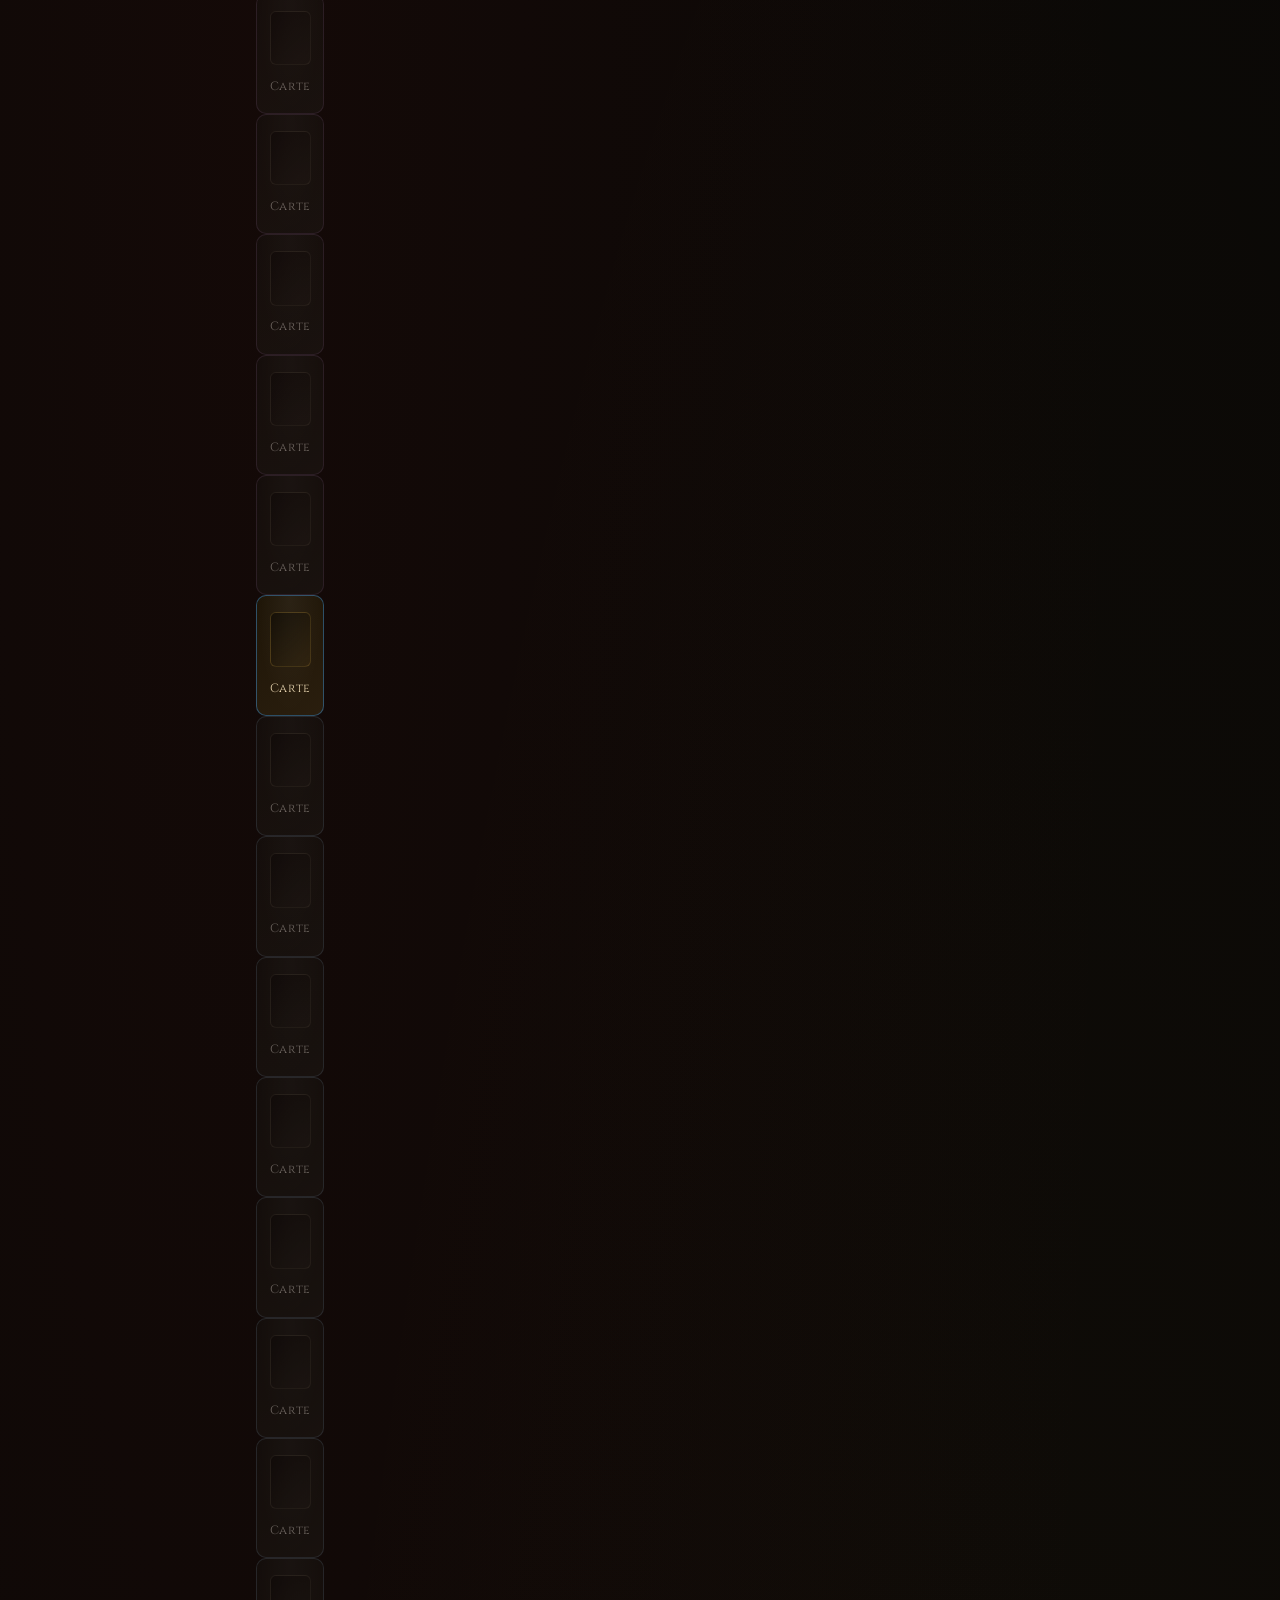
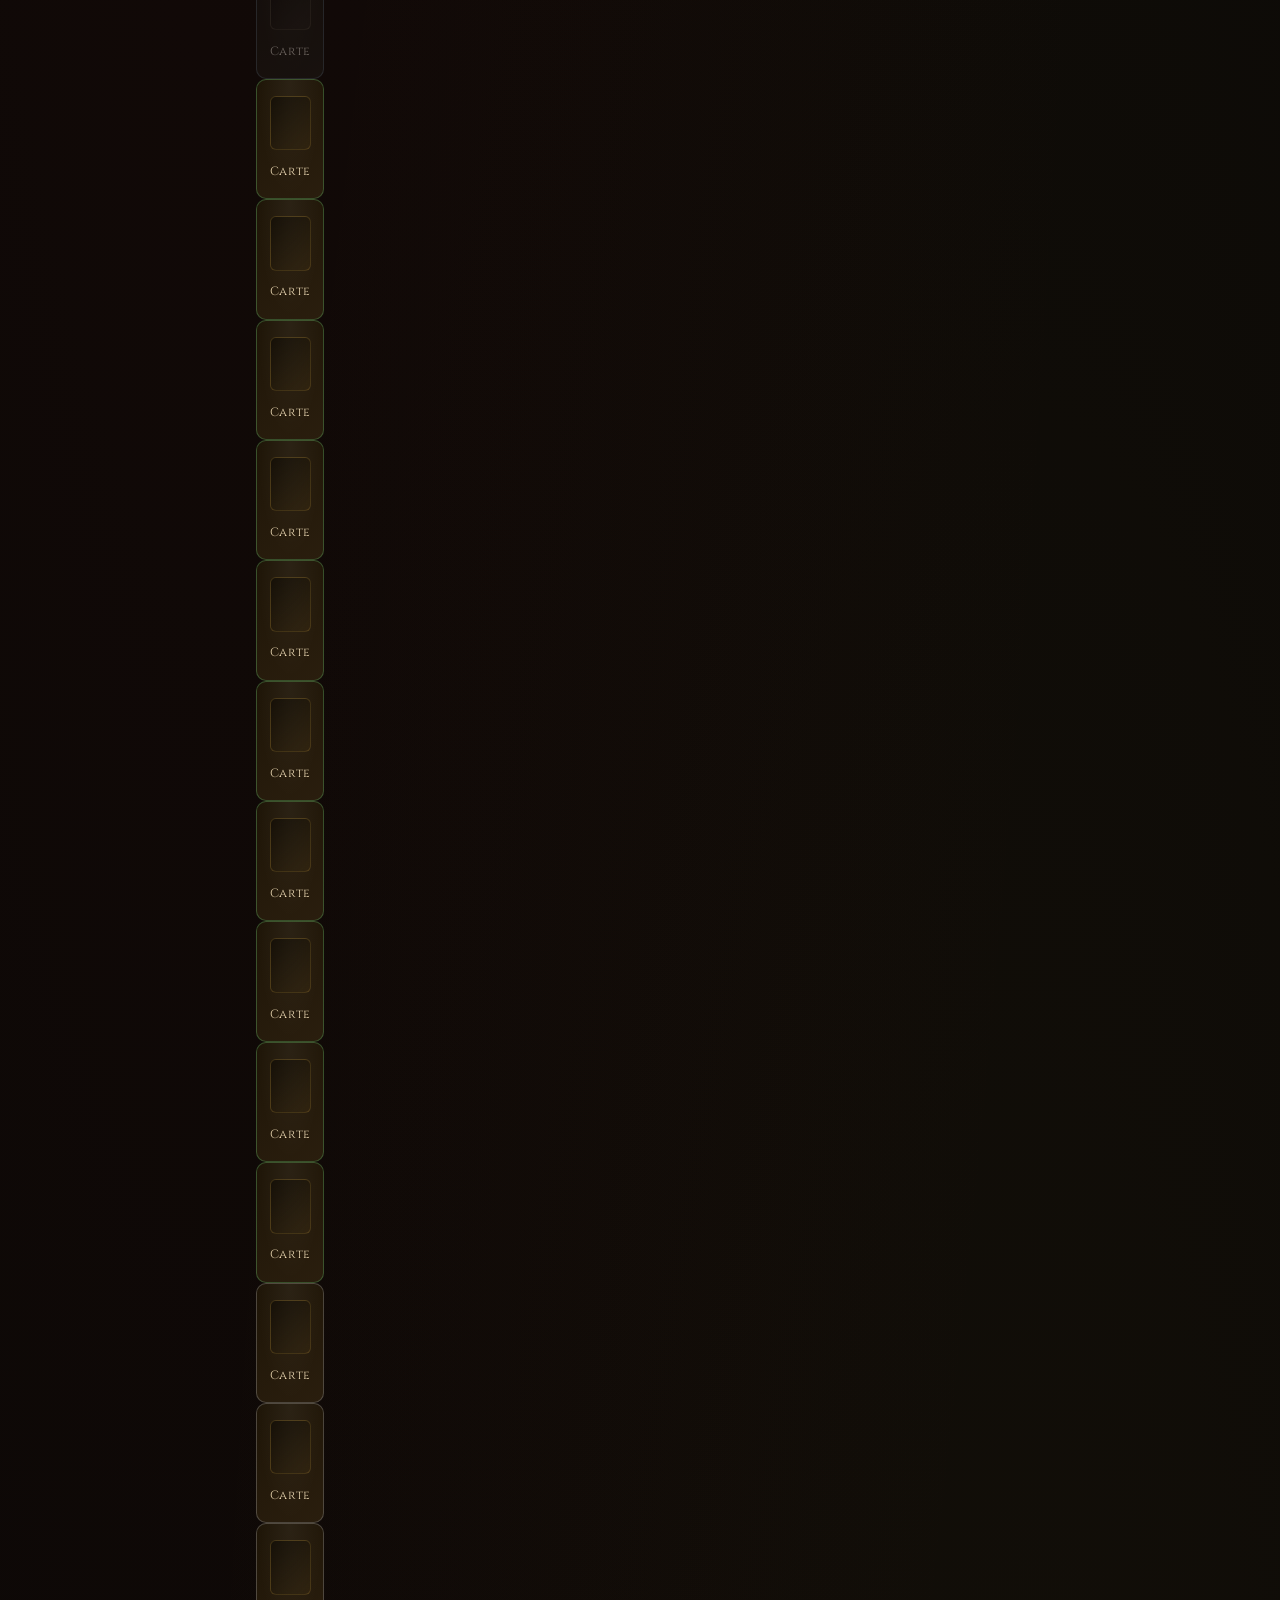
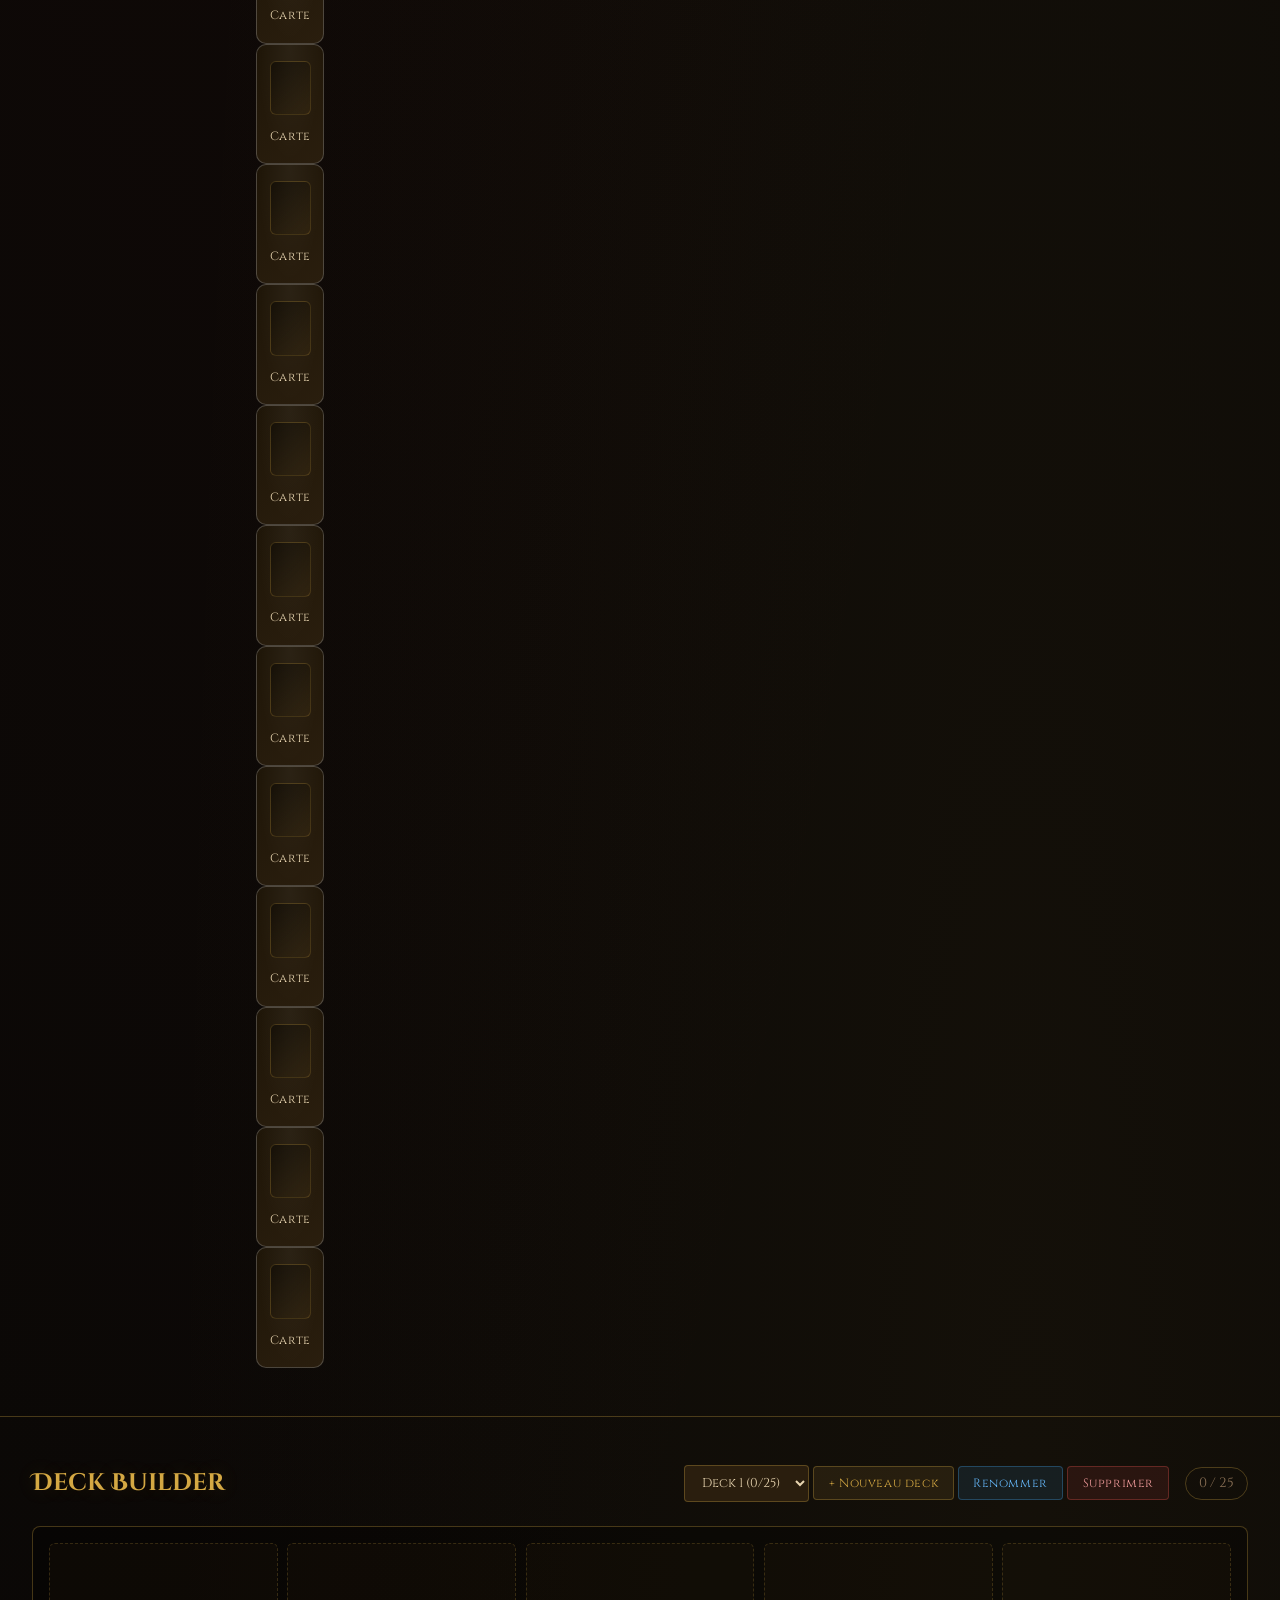
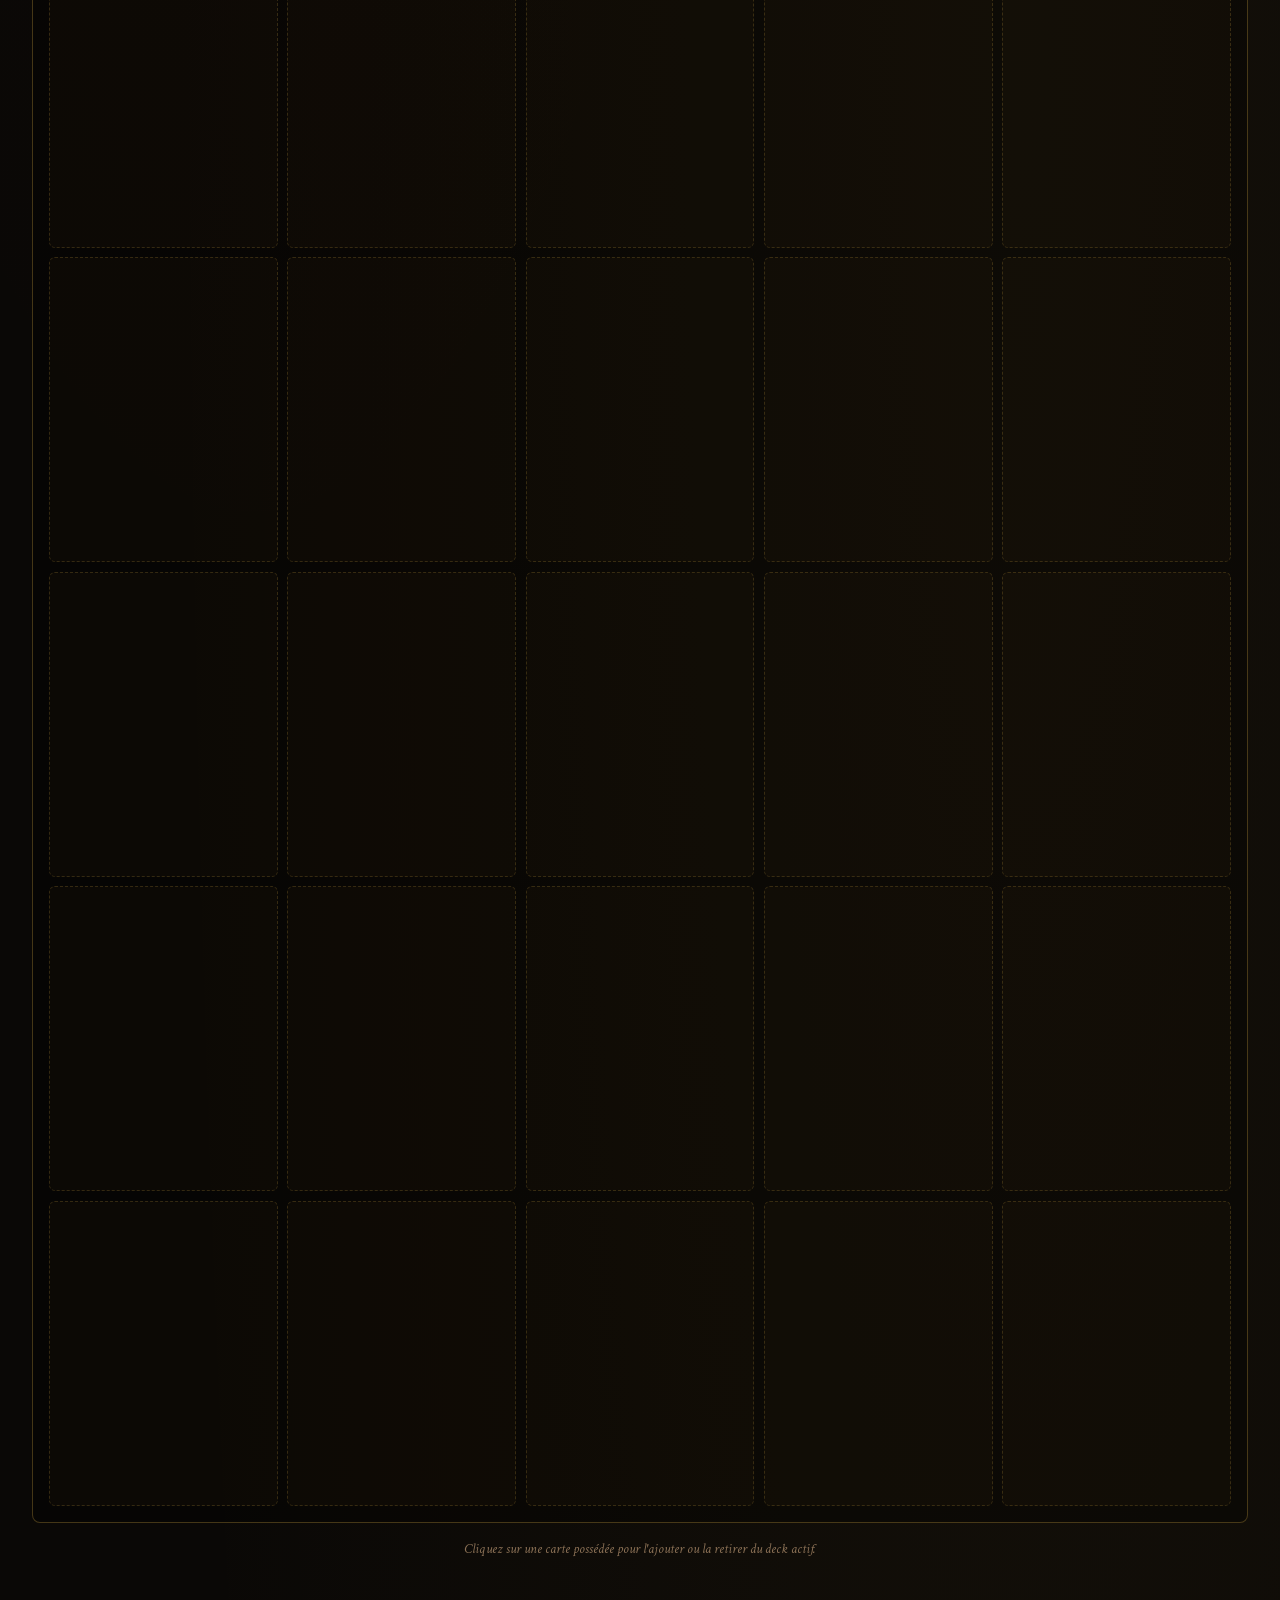
<file: collection.html>
<!DOCTYPE html>
<html lang="fr">
<head>
    <meta charset="UTF-8">
    <meta name="viewport" content="width=device-width, initial-scale=1.0">
    <title>PafAlan – Collection</title>
    <link rel="stylesheet" href="style.css">
</head>
<body>

    <!-- =====================================================
         HEADER
         ===================================================== -->
    <header>
        <div class="header-left">
            <button class="avatar logged-in" id="avatarBtn" onclick="toggleAuthMenu()">
                <span id="avatarLabel">Mon compte</span>
            </button>
            <div class="auth-menu hidden" id="authMenu">
                <button onclick="simulateLogout()">Se déconnecter</button>
            </div>
            <h1 class="site-title">PafAlan</h1>
        </div>
        <nav class="header-nav">
            <a href="index.html"     class="nav-btn">Accueil</a>
            <a href="catalogue.html" class="nav-btn">Catalogue</a>
            <a href="collection.html" class="nav-btn active" id="collectionBtn">Collection</a>
            <a href="#" class="nav-btn">Combat</a>
        </nav>
        <div class="header-right">DOMATECH IT</div>
    </header>


    <!-- =====================================================
         MAIN – collection + deck builder
         ===================================================== -->
    <main class="catalogue-main">

        <!-- Barre de recherche -->
        <div class="catalogue-search">
            <input type="text" id="searchInput" placeholder="Rechercher une carte..."
                   class="search-input" oninput="applyFilters()" />
            <!-- Compteur : cartes possédées / total -->
            <div class="points-display" id="collectionCount">0 / 50</div>
        </div>

        <div class="catalogue-layout">

            <!-- ---- SIDEBAR FILTRES ---- -->
            <aside class="filters-panel">
                <h2 class="filters-title">Filtres</h2>

                <div class="filter-group">
                    <h3 class="filter-group-title">Rareté</h3>
                    <label class="filter-option"><input type="checkbox" data-group="rarity" data-value="commune"     onchange="applyFilters()"/><span class="rarity-dot dot-commune"></span> Commune</label>
                    <label class="filter-option"><input type="checkbox" data-group="rarity" data-value="peu-commune" onchange="applyFilters()"/><span class="rarity-dot dot-peu-commune"></span> Peu commune</label>
                    <label class="filter-option"><input type="checkbox" data-group="rarity" data-value="rare"        onchange="applyFilters()"/><span class="rarity-dot dot-rare"></span> Rare</label>
                    <label class="filter-option"><input type="checkbox" data-group="rarity" data-value="epique"      onchange="applyFilters()"/><span class="rarity-dot dot-epique"></span> Épique</label>
                    <label class="filter-option"><input type="checkbox" data-group="rarity" data-value="legendaire"  onchange="applyFilters()"/><span class="rarity-dot dot-legendaire"></span> Légendaire</label>
                    <label class="filter-option"><input type="checkbox" data-group="rarity" data-value="mythique"    onchange="applyFilters()"/><span class="rarity-dot dot-mythique"></span> Mythique</label>
                </div>

                <div class="filter-group">
                    <h3 class="filter-group-title">Type</h3>
                    <label class="filter-option"><input type="checkbox" data-group="type" data-value="personnage" onchange="applyFilters()"/> Personnages</label>
                    <label class="filter-option"><input type="checkbox" data-group="type" data-value="equipement" onchange="applyFilters()"/> Équipement</label>
                    <label class="filter-option"><input type="checkbox" data-group="type" data-value="ville"      onchange="applyFilters()"/> Villes</label>
                </div>

                <div class="filter-group">
                    <h3 class="filter-group-title">Nation</h3>
                    <label class="filter-option"><input type="checkbox" data-group="nation" data-value="bonta"   onchange="applyFilters()"/> Bonta</label>
                    <label class="filter-option"><input type="checkbox" data-group="nation" data-value="brakmar" onchange="applyFilters()"/> Brâkmar</label>
                    <label class="filter-option"><input type="checkbox" data-group="nation" data-value="astrub"  onchange="applyFilters()"/> Astrub</label>
                    <label class="filter-option"><input type="checkbox" data-group="nation" data-value="amakna"  onchange="applyFilters()"/> Amakna</label>
                    <label class="filter-option"><input type="checkbox" data-group="nation" data-value="frigost" onchange="applyFilters()"/> Frigost</label>
                </div>

                <!-- Filtre possession fonctionnel ici car connecté -->
                <div class="filter-group">
                    <h3 class="filter-group-title">Possession</h3>
                    <label class="filter-option"><input type="checkbox" data-group="owned" data-value="owned"    onchange="applyFilters()"/> Possédé</label>
                    <label class="filter-option"><input type="checkbox" data-group="owned" data-value="not-owned" onchange="applyFilters()"/> Non possédé</label>
                </div>
            </aside>

            <!-- ---- GRILLE – triée par rareté décroissante, générée par JS ---- -->
            <section class="cards-grid-catalogue" id="cardsGrid"></section>

        </div>


        <!-- =====================================================
             DECK BUILDER – section en bas de page
             ===================================================== -->
        <section class="deck-builder-section">

            <!-- En-tête du deck builder -->
            <div class="deck-builder-header">
                <h2 class="deck-builder-title">Deck Builder</h2>
                <div class="deck-builder-controls">
                    <!-- Sélecteur de deck actif -->
                    <select class="deck-select" id="deckSelect" onchange="switchDeck(this.value)"></select>
                    <!-- Créer un nouveau deck -->
                    <button class="deck-new-btn" onclick="createDeck()">+ Nouveau deck</button>
                    <!-- Renommer le deck actif -->
                    <button class="deck-rename-btn" onclick="renameDeck()">Renommer</button>
                    <!-- Supprimer le deck actif -->
                    <button class="deck-delete-btn" onclick="deleteDeck()">Supprimer</button>
                </div>
                <!-- Compteur de cartes dans le deck (X/25) -->
                <span class="deck-count" id="deckCount">0 / 25</span>
            </div>

            <!-- Grille 5×5 des 25 emplacements du deck -->
            <div class="deck-slots" id="deckSlots"></div>

            <p class="deck-hint">Cliquez sur une carte possédée pour l'ajouter ou la retirer du deck actif.</p>

        </section>

    </main>


    <!-- =====================================================
         MODAL – carte agrandie
         ===================================================== -->
    <div class="card-modal-overlay" id="cardModal" onclick="closeCardModal()">
        <div class="card-modal-inner" onclick="event.stopPropagation()">
            <button class="card-modal-close" onclick="closeCardModal()">✕</button>
            <div id="cardModalFrame"></div>
            <div class="card-modal-info" id="cardModalInfo"></div>
        </div>
    </div>


    <!-- =====================================================
         SCRIPTS
         ===================================================== -->
    <script src="game.js"></script>
    <script>

        /* ---- Header ---- */
        function toggleAuthMenu() {
            document.getElementById('authMenu').classList.toggle('hidden');
        }
        function simulateLogout() {
            window.location.href = 'index.html';
        }
        document.addEventListener('click', e => {
            if (!document.getElementById('avatarBtn').contains(e.target))
                document.getElementById('authMenu').classList.add('hidden');
        });


        /* ---- Rendu de la collection (triée rareté décroissante) ---- */

        function renderCollection() {
            const grid = document.getElementById('cardsGrid');
            grid.innerHTML = '';

            // Indices triés : mythique d'abord, commune en dernier
            const sorted = Array.from({ length: 50 }, (_, i) => i)
                .sort((a, b) =>
                    Game.RARITY_ORDER.indexOf(Game.CARDS[a].rarity)
                  - Game.RARITY_ORDER.indexOf(Game.CARDS[b].rarity)
                );

            const decks = Game.getDecks();
            const activeIdx = Math.min(Game.getActiveDeckIdx(), decks.length - 1);
            const activeDeck = decks[activeIdx] ?? { cards: [] };

            sorted.forEach(i => {
                const card  = Game.CARDS[i];
                const owned = Game.owns(i);
                const inDeck = activeDeck.cards.includes(i);

                const div = document.createElement('div');
                // Classes CSS : rareté + type + état possédé/non-possédé + dans le deck
                div.className = [
                    'card-item',
                    `rarity-${card.rarity}`,
                    `type-${card.type}`,
                    !owned  ? 'not-owned' : '',
                    inDeck  ? 'in-deck'   : ''
                ].join(' ').trim();

                div.dataset.index  = i;
                div.dataset.rarity = card.rarity;
                div.dataset.type   = card.type;
                div.dataset.nation = card.nation;
                div.dataset.name   = card.name.toLowerCase();
                div.dataset.owned  = owned ? 'owned' : 'not-owned';

                // Clic uniquement si la carte est possédée → ouvre le modal
                if (owned) div.addEventListener('click', () => openCardModal(i));

                div.innerHTML = `
                    <div class="card-image"></div>
                    <span class="card-name">${card.name}</span>
                    ${inDeck ? '<span class="card-indeck-badge">Dans le deck</span>' : ''}
                `;

                grid.appendChild(div);
            });

            updateCollectionCount();
            renderDeckBuilder();
        }

        /* Met à jour le compteur de cartes possédées */
        function updateCollectionCount() {
            const owned = Game.getCollection().size;
            document.getElementById('collectionCount').textContent = `${owned} / 50`;
        }


        /* ---- Deck builder ---- */

        function renderDeckBuilder() {
            const decks    = Game.getDecks();
            const activeIdx = Math.min(Game.getActiveDeckIdx(), decks.length - 1);
            const deck     = decks[activeIdx] ?? { name: 'Deck 1', cards: [] };

            // Sélecteur de deck
            const select = document.getElementById('deckSelect');
            select.innerHTML = decks.map((d, i) =>
                `<option value="${i}" ${i === activeIdx ? 'selected' : ''}>
                    ${d.name} (${d.cards.length}/25)
                </option>`
            ).join('');

            // Compteur
            document.getElementById('deckCount').textContent = `${deck.cards.length} / 25`;

            // 25 emplacements (5 lignes × 5 colonnes)
            const slotsEl = document.getElementById('deckSlots');
            let html = '';
            for (let s = 0; s < 25; s++) {
                const cardIdx = deck.cards[s];
                if (cardIdx !== undefined) {
                    const c = Game.CARDS[cardIdx];
                    html += `
                        <div class="deck-slot filled rarity-${c.rarity}"
                             onclick="removeFromDeck(${cardIdx})"
                             title="Retirer cette carte">
                            <span class="deck-slot-name">${c.name}</span>
                        </div>`;
                } else {
                    html += `<div class="deck-slot empty"></div>`;
                }
            }
            slotsEl.innerHTML = html;
        }

        /* Ajoute ou retire une carte du deck actif */
        function toggleInDeck(cardIdx) {
            const decks     = Game.getDecks();
            const activeIdx = Math.min(Game.getActiveDeckIdx(), decks.length - 1);
            const deck      = decks[activeIdx];
            const pos       = deck.cards.indexOf(cardIdx);

            if (pos >= 0) {
                deck.cards.splice(pos, 1);      // Retirer
            } else {
                if (deck.cards.length >= 25) return; // Deck plein
                deck.cards.push(cardIdx);       // Ajouter
            }

            Game.setDecks(decks);
            renderCollection();
            applyFilters();
        }

        function removeFromDeck(cardIdx) { toggleInDeck(cardIdx); }

        /* Crée un nouveau deck vide */
        function createDeck() {
            const decks = Game.getDecks();
            decks.push({ name: `Deck ${decks.length + 1}`, cards: [] });
            Game.setDecks(decks);
            Game.setActiveDeckIdx(decks.length - 1);
            renderCollection();
        }

        /* Change le deck actif */
        function switchDeck(idx) {
            Game.setActiveDeckIdx(parseInt(idx));
            renderCollection();
            applyFilters();
        }

        /* Renommer le deck actif */
        function renameDeck() {
            const decks     = Game.getDecks();
            const activeIdx = Game.getActiveDeckIdx();
            const name = prompt('Nouveau nom du deck :', decks[activeIdx].name);
            if (!name || !name.trim()) return;
            decks[activeIdx].name = name.trim();
            Game.setDecks(decks);
            renderDeckBuilder();
        }

        /* Supprimer le deck actif (garde toujours au moins un deck) */
        function deleteDeck() {
            const decks = Game.getDecks();
            if (decks.length <= 1) { alert('Impossible de supprimer le dernier deck.'); return; }
            decks.splice(Game.getActiveDeckIdx(), 1);
            Game.setDecks(decks);
            Game.setActiveDeckIdx(0);
            renderCollection();
        }


        /* ---- Filtres ---- */

        function getChecked(group) {
            return [...document.querySelectorAll(`input[data-group="${group}"]:checked`)]
                .map(cb => cb.dataset.value);
        }

        function applyFilters() {
            const rarities = getChecked('rarity');
            const types    = getChecked('type');
            const nations  = getChecked('nation');
            const owned    = getChecked('owned');
            const search   = document.getElementById('searchInput').value.trim().toLowerCase();

            document.querySelectorAll('.card-item').forEach(card => {
                const ok = (rarities.length === 0 || rarities.includes(card.dataset.rarity))
                        && (types.length    === 0 || types.includes(card.dataset.type))
                        && (nations.length  === 0 || nations.includes(card.dataset.nation))
                        && (owned.length    === 0 || owned.includes(card.dataset.owned))
                        && (search          === '' || card.dataset.name.includes(search));
                card.style.display = ok ? '' : 'none';
            });
        }


        /* ---- Modal ---- */

        function openCardModal(index) {
            const card  = Game.CARDS[index];
            const decks = Game.getDecks();
            const activeIdx = Math.min(Game.getActiveDeckIdx(), decks.length - 1);
            const inDeck = (decks[activeIdx] ?? { cards: [] }).cards.includes(index);

            const RARITY_LABELS = {
                'commune': 'Commune', 'peu-commune': 'Peu commune',
                'rare': 'Rare', 'epique': 'Épique',
                'legendaire': 'Légendaire', 'mythique': 'Mythique'
            };
            const TYPE_LABELS = {
                'personnage': 'Personnage', 'equipement': 'Équipement', 'ville': 'Ville'
            };
            const NATION_LABELS = {
                'bonta': 'Bonta', 'brakmar': 'Brâkmar',
                'astrub': 'Astrub', 'amakna': 'Amakna', 'frigost': 'Frigost'
            };

            // Carte agrandie
            const frame = document.getElementById('cardModalFrame');
            frame.className = `card-item card-modal-card rarity-${card.rarity} type-${card.type}`;
            frame.innerHTML = `<div class="card-image"></div>`;

            // Infos
            document.getElementById('cardModalInfo').innerHTML = `
                <h2 class="card-modal-name">${card.name}</h2>
                <div class="card-modal-meta">
                    <div class="card-modal-meta-row">
                        <span class="card-modal-meta-label">Type</span>
                        <span class="card-modal-meta-value">${TYPE_LABELS[card.type]}</span>
                    </div>
                    <div class="card-modal-meta-row">
                        <span class="card-modal-meta-label">Rareté</span>
                        <span class="card-modal-meta-value">${RARITY_LABELS[card.rarity]}</span>
                    </div>
                    <div class="card-modal-meta-row">
                        <span class="card-modal-meta-label">Nation</span>
                        <span class="card-modal-meta-value">${NATION_LABELS[card.nation]}</span>
                    </div>
                </div>
                <button class="card-modal-action-btn ${inDeck ? 'btn-deck-remove' : 'btn-deck-add'}"
                        onclick="toggleInDeck(${index}); closeCardModal()">
                    ${inDeck ? 'Retirer du deck' : 'Ajouter au deck'}
                </button>
            `;

            document.getElementById('cardModal').classList.add('active');
            document.body.style.overflow = 'hidden';
        }

        function closeCardModal() {
            document.getElementById('cardModal').classList.remove('active');
            document.body.style.overflow = '';
        }

        document.addEventListener('keydown', e => {
            if (e.key === 'Escape') closeCardModal();
        });


        /* ---- Init ---- */
        renderCollection();

    </script>

</body>
</html>
</file>
<file: style.css>
/* ============================================================
   PafAlan – Feuille de style principale
   Thème : Grimoire medieval-fantasy premium (DOFUS)
   ============================================================ */

@import url('https://fonts.googleapis.com/css2?family=Cinzel:wght@400;600;700;900&family=Cinzel+Decorative:wght@400;700&family=Crimson+Text:ital,wght@0,400;0,600;1,400&display=swap');

/* ---- Variables ---- */
:root {
    --gold:        #d4a843;
    --gold-light:  #f0c870;
    --gold-dark:   #8a6820;
    --crimson:     #8b1a1a;
    --crimson-light:#c0392b;
    --bg-darkest:  #0a0806;
    --bg-dark:     #110d09;
    --bg-mid:      #1a1108;
    --bg-card:     #1e1507;
    --parchment:   #2a1e0e;
    --text-cream:  #e8d5b0;
    --text-gold:   #c9a84c;
    --text-muted:  #8a7055;
    --border-gold: rgba(212,168,67,.3);
    --border-gold-bright: rgba(212,168,67,.7);
    --shadow-gold: 0 0 20px rgba(212,168,67,.15);
    --shadow-glow: 0 0 40px rgba(212,168,67,.25);
    --font-display: 'Cinzel Decorative', serif;
    --font-title:   'Cinzel', serif;
    --font-body:    'Crimson Text', serif;

    /* Rareté – couleurs */
    --r-commune:     #9e9e9e;
    --r-peu-commune: #66bb6a;
    --r-rare:        #42a5f5;
    --r-epique:      #ab47bc;
    --r-legendaire:  #ffa726;
    --r-mythique:    #ef5350;
}

*, *::before, *::after { box-sizing: border-box; margin: 0; padding: 0; }

html { scroll-behavior: smooth; }

body {
    font-family: var(--font-body);
    background-color: var(--bg-darkest);
    color: var(--text-cream);
    min-height: 100vh;
    overflow-x: hidden;
    background-image:
        radial-gradient(ellipse at 20% 20%, rgba(139,26,26,.08) 0%, transparent 60%),
        radial-gradient(ellipse at 80% 80%, rgba(212,168,67,.05) 0%, transparent 60%);
}

/* ---- Scrollbar ---- */
::-webkit-scrollbar { width: 8px; }
::-webkit-scrollbar-track { background: var(--bg-dark); }
::-webkit-scrollbar-thumb { background: var(--gold-dark); border-radius: 4px; }
::-webkit-scrollbar-thumb:hover { background: var(--gold); }

/* ============================================================
   HEADER
   ============================================================ */
header {
    position: sticky;
    top: 0;
    z-index: 100;
    display: flex;
    align-items: center;
    justify-content: space-between;
    padding: 0 2rem;
    height: 70px;
    background: linear-gradient(180deg, rgba(10,8,6,.98) 0%, rgba(10,8,6,.92) 100%);
    border-bottom: 1px solid var(--border-gold);
    backdrop-filter: blur(12px);
    box-shadow: 0 2px 30px rgba(0,0,0,.6), 0 1px 0 rgba(212,168,67,.2);
}

.header-left {
    display: flex;
    align-items: center;
    gap: 1rem;
    position: relative;
}

.site-title {
    font-family: var(--font-display);
    font-size: 1.5rem;
    color: var(--gold);
    letter-spacing: .1em;
    text-shadow: 0 0 20px rgba(212,168,67,.5);
    white-space: nowrap;
}

/* Avatar / Auth */
.avatar {
    width: 40px;
    height: 40px;
    border-radius: 50%;
    background: var(--parchment);
    border: 2px solid var(--border-gold);
    color: var(--text-gold);
    font-family: var(--font-title);
    font-size: .7rem;
    letter-spacing: .05em;
    cursor: pointer;
    transition: all .3s;
    display: flex;
    align-items: center;
    justify-content: center;
    text-align: center;
    padding: 0 4px;
    line-height: 1.2;
}
.avatar:hover { border-color: var(--gold); box-shadow: 0 0 15px rgba(212,168,67,.4); }
.avatar.logged-in { background: linear-gradient(135deg, var(--gold-dark), var(--gold)); color: var(--bg-darkest); border-color: var(--gold); }

.auth-menu {
    position: absolute;
    top: calc(100% + 10px);
    left: 0;
    background: var(--bg-mid);
    border: 1px solid var(--border-gold-bright);
    border-radius: 6px;
    overflow: hidden;
    min-width: 160px;
    box-shadow: 0 8px 32px rgba(0,0,0,.6);
    z-index: 200;
}
.auth-menu.hidden { display: none; }
.auth-menu button {
    display: block;
    width: 100%;
    padding: .7rem 1.2rem;
    background: none;
    border: none;
    color: var(--text-cream);
    font-family: var(--font-title);
    font-size: .8rem;
    letter-spacing: .05em;
    text-align: left;
    cursor: pointer;
    transition: background .2s;
}
.auth-menu button:hover { background: rgba(212,168,67,.15); color: var(--gold); }

/* Navigation */
.header-nav { display: flex; gap: .5rem; }
.nav-btn {
    padding: .5rem 1rem;
    font-family: var(--font-title);
    font-size: .78rem;
    letter-spacing: .08em;
    color: var(--text-muted);
    text-decoration: none;
    border-radius: 4px;
    transition: all .3s;
    text-transform: uppercase;
    border: 1px solid transparent;
    white-space: nowrap;
}
.nav-btn:hover { color: var(--gold); border-color: var(--border-gold); background: rgba(212,168,67,.05); }
.nav-btn.active { color: var(--gold); border-color: var(--border-gold); background: rgba(212,168,67,.08); }
.nav-btn.disabled { opacity: .4; cursor: not-allowed; pointer-events: none; }

.header-right {
    font-family: var(--font-title);
    font-size: .65rem;
    letter-spacing: .25em;
    color: var(--text-muted);
    text-transform: uppercase;
    opacity: .6;
}

/* ============================================================
   PARTICULES MAGIQUES
   ============================================================ */
.magic-particles {
    position: fixed;
    inset: 0;
    pointer-events: none;
    z-index: 0;
    overflow: hidden;
}
.particle {
    position: absolute;
    width: 3px;
    height: 3px;
    background: var(--gold);
    border-radius: 50%;
    opacity: 0;
    animation: floatParticle var(--dur, 8s) var(--delay, 0s) infinite ease-in-out;
}
@keyframes floatParticle {
    0%   { opacity: 0; transform: translateY(100vh) scale(0); }
    20%  { opacity: .6; }
    80%  { opacity: .3; }
    100% { opacity: 0; transform: translateY(-10vh) scale(1.5) rotate(360deg); }
}

/* ============================================================
   PAGE : ACCUEIL
   ============================================================ */
.page { display: none; }
.page.active { display: block; }

/* Hero */
.hero {
    min-height: calc(100vh - 70px);
    display: flex;
    flex-direction: column;
    align-items: center;
    justify-content: center;
    position: relative;
    overflow: hidden;
    padding: 4rem 2rem;
}

.hero-bg-runes {
    position: absolute;
    inset: 0;
    opacity: .04;
    background-image: repeating-linear-gradient(
        0deg, transparent, transparent 60px, rgba(212,168,67,.5) 60px, rgba(212,168,67,.5) 61px
    ), repeating-linear-gradient(
        90deg, transparent, transparent 60px, rgba(212,168,67,.5) 60px, rgba(212,168,67,.5) 61px
    );
}

.hero-orb {
    position: absolute;
    border-radius: 50%;
    filter: blur(80px);
    pointer-events: none;
}
.hero-orb-1 { width: 500px; height: 500px; background: radial-gradient(circle, rgba(139,26,26,.3) 0%, transparent 70%); top: -100px; left: -100px; }
.hero-orb-2 { width: 400px; height: 400px; background: radial-gradient(circle, rgba(212,168,67,.2) 0%, transparent 70%); bottom: -80px; right: -80px; }

.hero-content {
    position: relative;
    z-index: 1;
    text-align: center;
    max-width: 700px;
}

.hero-badge {
    display: inline-block;
    padding: .3rem 1rem;
    border: 1px solid var(--border-gold);
    border-radius: 20px;
    font-family: var(--font-title);
    font-size: .7rem;
    letter-spacing: .2em;
    color: var(--text-gold);
    text-transform: uppercase;
    margin-bottom: 2rem;
    background: rgba(212,168,67,.05);
    animation: fadeInDown .8s ease both;
}

.hero-title-main {
    font-family: var(--font-display);
    font-size: clamp(4rem, 12vw, 8rem);
    font-weight: 700;
    background: linear-gradient(180deg, var(--gold-light) 0%, var(--gold) 50%, var(--gold-dark) 100%);
    -webkit-background-clip: text;
    -webkit-text-fill-color: transparent;
    background-clip: text;
    line-height: .9;
    letter-spacing: -.02em;
    text-shadow: none;
    animation: fadeInUp .8s ease .1s both;
    filter: drop-shadow(0 0 30px rgba(212,168,67,.4));
}

.hero-subtitle {
    font-family: var(--font-title);
    font-size: 1rem;
    letter-spacing: .3em;
    color: var(--text-muted);
    text-transform: uppercase;
    margin-top: 1rem;
    margin-bottom: 2rem;
    animation: fadeInUp .8s ease .2s both;
}

.hero-divider {
    width: 200px;
    height: 1px;
    background: linear-gradient(90deg, transparent, var(--gold), transparent);
    margin: 1.5rem auto;
    animation: fadeInUp .8s ease .3s both;
}

.hero-desc {
    font-size: 1.1rem;
    line-height: 1.8;
    color: var(--text-cream);
    opacity: .8;
    max-width: 500px;
    margin: 0 auto 2.5rem;
    animation: fadeInUp .8s ease .4s both;
}

.hero-actions {
    display: flex;
    gap: 1rem;
    justify-content: center;
    flex-wrap: wrap;
    animation: fadeInUp .8s ease .5s both;
}

.btn-hero {
    padding: .9rem 2rem;
    font-family: var(--font-title);
    font-size: .85rem;
    letter-spacing: .12em;
    text-transform: uppercase;
    text-decoration: none;
    border-radius: 4px;
    cursor: pointer;
    transition: all .3s;
    border: none;
}
.btn-hero-primary {
    background: linear-gradient(135deg, var(--gold-dark), var(--gold));
    color: var(--bg-darkest);
    box-shadow: 0 4px 20px rgba(212,168,67,.3);
}
.btn-hero-primary:hover { box-shadow: 0 6px 30px rgba(212,168,67,.5); transform: translateY(-2px); }
.btn-hero-outline {
    background: transparent;
    color: var(--gold);
    border: 1px solid var(--border-gold-bright);
}
.btn-hero-outline:hover { background: rgba(212,168,67,.1); transform: translateY(-2px); }

/* Stats */
.stats-section {
    padding: 5rem 2rem;
    position: relative;
}
.stats-section::before {
    content: '';
    position: absolute;
    top: 0; left: 50%;
    transform: translateX(-50%);
    width: 300px;
    height: 1px;
    background: linear-gradient(90deg, transparent, var(--gold), transparent);
}

.stats-grid {
    display: grid;
    grid-template-columns: repeat(auto-fit, minmax(200px, 1fr));
    gap: 1.5rem;
    max-width: 900px;
    margin: 0 auto;
}

.stat-card {
    background: linear-gradient(145deg, rgba(30,21,7,.9), rgba(42,30,14,.9));
    border: 1px solid var(--border-gold);
    border-radius: 8px;
    padding: 2rem 1.5rem;
    text-align: center;
    transition: all .3s;
    position: relative;
    overflow: hidden;
}
.stat-card::before {
    content: '';
    position: absolute;
    inset: 0;
    background: linear-gradient(135deg, rgba(212,168,67,.05) 0%, transparent 60%);
    opacity: 0;
    transition: opacity .3s;
}
.stat-card:hover { border-color: var(--border-gold-bright); transform: translateY(-4px); box-shadow: var(--shadow-gold); }
.stat-card:hover::before { opacity: 1; }

.stat-number {
    display: block;
    font-family: var(--font-display);
    font-size: 2.5rem;
    color: var(--gold);
    text-shadow: 0 0 20px rgba(212,168,67,.4);
    margin-bottom: .3rem;
}
.stat-label {
    display: block;
    font-family: var(--font-title);
    font-size: .75rem;
    letter-spacing: .15em;
    text-transform: uppercase;
    color: var(--text-muted);
    margin-bottom: .7rem;
}
.stat-desc { font-size: .95rem; color: var(--text-cream); opacity: .6; line-height: 1.6; }

/* ============================================================
   PAGE COMMUNE : layout catalogue / collection
   ============================================================ */
.page-header {
    padding: 3rem 2rem 2rem;
    text-align: center;
    position: relative;
}
.page-title {
    font-family: var(--font-display);
    font-size: 2.5rem;
    color: var(--gold);
    letter-spacing: .05em;
    text-shadow: var(--shadow-gold);
    margin-bottom: .5rem;
}
.page-subtitle {
    font-size: 1rem;
    color: var(--text-muted);
    letter-spacing: .1em;
}
.page-title-divider {
    width: 120px;
    height: 1px;
    background: linear-gradient(90deg, transparent, var(--gold), transparent);
    margin: 1rem auto 0;
}

.catalogue-search {
    display: flex;
    align-items: center;
    gap: 1rem;
    padding: 1rem 2rem;
    max-width: 1400px;
    margin: 0 auto;
}

.search-input {
    flex: 1;
    padding: .75rem 1.2rem;
    background: var(--parchment);
    border: 1px solid var(--border-gold);
    border-radius: 6px;
    color: var(--text-cream);
    font-family: var(--font-body);
    font-size: 1rem;
    outline: none;
    transition: border-color .3s;
    max-width: 400px;
}
.search-input::placeholder { color: var(--text-muted); }
.search-input:focus { border-color: var(--gold); box-shadow: 0 0 0 2px rgba(212,168,67,.15); }

.points-display {
    font-family: var(--font-title);
    font-size: .9rem;
    letter-spacing: .05em;
    color: var(--gold);
    background: rgba(212,168,67,.1);
    border: 1px solid var(--border-gold);
    padding: .5rem 1rem;
    border-radius: 20px;
    white-space: nowrap;
    transition: all .3s;
}
.points-display.points-insufficient {
    border-color: var(--crimson-light);
    color: var(--crimson-light);
    background: rgba(192,57,43,.15);
    animation: shake .4s ease;
}
@keyframes shake {
    0%,100% { transform: translateX(0); }
    20%,60%  { transform: translateX(-6px); }
    40%,80%  { transform: translateX(6px); }
}

.catalogue-layout {
    display: flex;
    gap: 1.5rem;
    padding: 0 2rem 3rem;
    max-width: 1400px;
    margin: 0 auto;
    align-items: flex-start;
}

/* ---- FILTRES ---- */
.filters-panel {
    width: 200px;
    flex-shrink: 0;
    background: linear-gradient(180deg, rgba(30,21,7,.9), rgba(26,17,8,.9));
    border: 1px solid var(--border-gold);
    border-radius: 8px;
    padding: 1.5rem 1.2rem;
    position: sticky;
    top: 85px;
}

.filters-title {
    font-family: var(--font-title);
    font-size: .85rem;
    letter-spacing: .2em;
    text-transform: uppercase;
    color: var(--gold);
    margin-bottom: 1.2rem;
    padding-bottom: .7rem;
    border-bottom: 1px solid var(--border-gold);
}

.filter-group { margin-bottom: 1.2rem; }
.filter-group-title {
    font-family: var(--font-title);
    font-size: .7rem;
    letter-spacing: .15em;
    text-transform: uppercase;
    color: var(--text-muted);
    margin-bottom: .6rem;
}

.filter-option {
    display: flex;
    align-items: center;
    gap: .5rem;
    font-size: .9rem;
    color: var(--text-cream);
    opacity: .8;
    margin-bottom: .3rem;
    cursor: pointer;
    transition: opacity .2s;
}
.filter-option:hover { opacity: 1; }
.filter-option input[type="checkbox"] { accent-color: var(--gold); cursor: pointer; }
.filter-option--disabled { opacity: .4; cursor: not-allowed; }
.filter-locked-msg { display: block; font-size: .75rem; color: var(--text-muted); font-style: italic; margin-top: .4rem; }

.rarity-dot {
    width: 8px; height: 8px;
    border-radius: 50%;
    flex-shrink: 0;
}
.dot-commune    { background: var(--r-commune); }
.dot-peu-commune{ background: var(--r-peu-commune); }
.dot-rare       { background: var(--r-rare); }
.dot-epique     { background: var(--r-epique); }
.dot-legendaire { background: var(--r-legendaire); }
.dot-mythique   { background: var(--r-mythique); }

/* ---- GRILLE CARTES ---- */
.cards-grid {
    flex: 1;
    display: grid;
    grid-template-columns: repeat(auto-fill, minmax(160px, 1fr));
    gap: 1rem;
}

/* ============================================================
   CARTE
   ============================================================ */
.card-item {
    background: linear-gradient(145deg, var(--bg-card), var(--parchment));
    border-radius: 10px;
    padding: 1rem .8rem .9rem;
    cursor: pointer;
    transition: transform .3s, box-shadow .3s;
    position: relative;
    overflow: hidden;
    display: flex;
    flex-direction: column;
    gap: .4rem;
    border: 1px solid var(--border-gold);
}
.card-item::before {
    content: '';
    position: absolute;
    inset: 0;
    background: radial-gradient(ellipse at 50% 0%, rgba(255,255,255,.05) 0%, transparent 70%);
}
.card-item:hover { transform: translateY(-6px) scale(1.02); }

/* Lueur par rareté */
.rarity-commune    { --rarity-color: var(--r-commune);     border-color: rgba(158,158,158,.35); }
.rarity-peu-commune{ --rarity-color: var(--r-peu-commune); border-color: rgba(102,187,106,.35); }
.rarity-rare       { --rarity-color: var(--r-rare);        border-color: rgba(66,165,245,.4); }
.rarity-epique     { --rarity-color: var(--r-epique);      border-color: rgba(171,71,188,.5); }
.rarity-legendaire { --rarity-color: var(--r-legendaire);  border-color: rgba(255,167,38,.5); }
.rarity-mythique   { --rarity-color: var(--r-mythique);    border-color: rgba(239,83,80,.6); }

.card-item:hover { box-shadow: 0 8px 30px rgba(0,0,0,.5), 0 0 20px color-mix(in srgb, var(--rarity-color) 30%, transparent); }

/* Bande rareté en haut */
.card-rarity-bar {
    height: 3px;
    background: var(--rarity-color);
    border-radius: 2px 2px 0 0;
    position: absolute;
    top: 0; left: 0; right: 0;
    opacity: .8;
}

/* Image de la carte */
.card-image {
    width: 100%;
    aspect-ratio: 3/4;
    border-radius: 6px;
    background: linear-gradient(135deg, rgba(0,0,0,.4) 0%, rgba(212,168,67,.05) 100%);
    border: 1px solid rgba(212,168,67,.2);
    display: flex;
    align-items: center;
    justify-content: center;
    position: relative;
    overflow: hidden;
    margin-bottom: .2rem;
    flex-shrink: 0;
}

/* Icône type dans l'image */
.card-type-icon {
    font-size: 2.5rem;
    opacity: .25;
    user-select: none;
}

.card-nation-badge {
    position: absolute;
    bottom: 4px; right: 4px;
    width: 20px; height: 20px;
    border-radius: 50%;
    border: 1px solid rgba(255,255,255,.2);
    display: flex;
    align-items: center;
    justify-content: center;
    font-size: .6rem;
    font-weight: bold;
    color: white;
}

.card-name {
    font-family: var(--font-title);
    font-size: .75rem;
    letter-spacing: .03em;
    color: var(--text-cream);
    text-align: center;
    line-height: 1.3;
    min-height: 2em;
    display: flex;
    align-items: center;
    justify-content: center;
}

.card-rarity-label {
    font-family: var(--font-title);
    font-size: .6rem;
    letter-spacing: .1em;
    text-transform: uppercase;
    color: var(--rarity-color);
    text-align: center;
    opacity: .9;
}

.card-stats {
    display: flex;
    justify-content: center;
    gap: .8rem;
    font-size: .7rem;
    color: var(--text-muted);
    font-family: var(--font-title);
}
.stat-atk { color: #e57373; }
.stat-def { color: #64b5f6; }
.stat-hp  { color: #81c784; }

.card-price-row {
    display: flex;
    align-items: center;
    justify-content: space-between;
    gap: .4rem;
    margin-top: auto;
}

.card-price {
    font-family: var(--font-title);
    font-size: .75rem;
    color: var(--gold);
    letter-spacing: .03em;
}

.card-buy-btn {
    flex: 1;
    padding: .35rem .5rem;
    background: linear-gradient(135deg, var(--gold-dark), var(--gold));
    color: var(--bg-darkest);
    border: none;
    border-radius: 4px;
    font-family: var(--font-title);
    font-size: .65rem;
    letter-spacing: .05em;
    cursor: pointer;
    transition: all .2s;
    text-transform: uppercase;
}
.card-buy-btn:hover { transform: scale(1.05); box-shadow: 0 2px 10px rgba(212,168,67,.4); }

.card-owned-badge {
    flex: 1;
    text-align: center;
    padding: .35rem .5rem;
    background: rgba(39,174,96,.15);
    border: 1px solid rgba(39,174,96,.4);
    border-radius: 4px;
    font-family: var(--font-title);
    font-size: .6rem;
    letter-spacing: .05em;
    color: #66bb6a;
    text-transform: uppercase;
}

/* Carte non possédée dans la collection */
.card-item.not-owned {
    opacity: .45;
    filter: grayscale(.7);
}
.card-item.not-owned:hover { opacity: .65; }

/* Carte dans le deck */
.card-item.in-deck {
    border-color: rgba(212,168,67,.7);
    box-shadow: inset 0 0 15px rgba(212,168,67,.1);
}
.card-indeck-badge {
    position: absolute;
    top: 6px; left: 6px;
    padding: .2rem .5rem;
    background: rgba(212,168,67,.9);
    color: var(--bg-darkest);
    border-radius: 3px;
    font-family: var(--font-title);
    font-size: .55rem;
    letter-spacing: .05em;
    text-transform: uppercase;
}

/* ============================================================
   MODAL DÉTAIL CARTE
   ============================================================ */
.card-modal-backdrop {
    position: fixed;
    inset: 0;
    background: rgba(0,0,0,.85);
    z-index: 500;
    display: flex;
    align-items: center;
    justify-content: center;
    padding: 1rem;
    backdrop-filter: blur(4px);
    animation: fadeIn .2s ease;
}
.card-modal-backdrop.hidden { display: none; }

@keyframes fadeIn { from { opacity: 0; } to { opacity: 1; } }
@keyframes fadeInUp { from { opacity: 0; transform: translateY(20px); } to { opacity: 1; transform: translateY(0); } }
@keyframes fadeInDown { from { opacity: 0; transform: translateY(-20px); } to { opacity: 1; transform: translateY(0); } }

.card-modal {
    background: linear-gradient(145deg, var(--bg-mid), var(--parchment));
    border: 1px solid var(--border-gold-bright);
    border-radius: 12px;
    padding: 2rem;
    max-width: 420px;
    width: 100%;
    position: relative;
    animation: fadeInUp .3s ease;
    box-shadow: 0 20px 60px rgba(0,0,0,.8), var(--shadow-glow);
}
.modal-close {
    position: absolute;
    top: 1rem; right: 1rem;
    background: none;
    border: none;
    color: var(--text-muted);
    font-size: 1.5rem;
    cursor: pointer;
    transition: color .2s;
    line-height: 1;
}
.modal-close:hover { color: var(--gold); }
.modal-card-name {
    font-family: var(--font-display);
    font-size: 1.5rem;
    color: var(--gold);
    margin-bottom: .3rem;
}
.modal-card-meta {
    font-family: var(--font-title);
    font-size: .75rem;
    letter-spacing: .12em;
    color: var(--text-muted);
    text-transform: uppercase;
    margin-bottom: 1.2rem;
}
.modal-card-image {
    width: 100%;
    aspect-ratio: 3/2;
    border-radius: 8px;
    background: linear-gradient(135deg, rgba(0,0,0,.5), rgba(212,168,67,.05));
    border: 1px solid var(--border-gold);
    display: flex;
    align-items: center;
    justify-content: center;
    font-size: 4rem;
    opacity: .3;
    margin-bottom: 1.2rem;
}
.modal-stats {
    display: flex;
    gap: 1.5rem;
    justify-content: center;
    margin-bottom: 1rem;
}
.modal-stat {
    text-align: center;
    font-family: var(--font-title);
}
.modal-stat-val { display: block; font-size: 1.5rem; font-weight: 700; }
.modal-stat-key { display: block; font-size: .65rem; letter-spacing: .1em; text-transform: uppercase; color: var(--text-muted); }
.modal-lore {
    font-size: 1rem;
    line-height: 1.7;
    color: var(--text-cream);
    opacity: .75;
    font-style: italic;
    padding: .8rem;
    border-left: 2px solid var(--border-gold);
    margin-bottom: 1.2rem;
}
.modal-action-btn {
    width: 100%;
    padding: .9rem;
    font-family: var(--font-title);
    font-size: .85rem;
    letter-spacing: .1em;
    text-transform: uppercase;
    border: none;
    border-radius: 6px;
    cursor: pointer;
    transition: all .3s;
}
.modal-buy-btn {
    background: linear-gradient(135deg, var(--gold-dark), var(--gold));
    color: var(--bg-darkest);
    box-shadow: 0 4px 15px rgba(212,168,67,.3);
}
.modal-buy-btn:hover { transform: translateY(-2px); box-shadow: 0 6px 25px rgba(212,168,67,.5); }
.modal-owned-btn {
    background: rgba(39,174,96,.1);
    color: #66bb6a;
    border: 1px solid rgba(39,174,96,.4);
    cursor: default;
}

/* ============================================================
   DECK BUILDER
   ============================================================ */
.deck-builder-section {
    padding: 3rem 2rem;
    max-width: 1400px;
    margin: 0 auto;
    border-top: 1px solid var(--border-gold);
}

.deck-builder-header {
    display: flex;
    align-items: center;
    flex-wrap: wrap;
    gap: 1rem;
    margin-bottom: 1.5rem;
}

.deck-builder-title {
    font-family: var(--font-display);
    font-size: 1.5rem;
    color: var(--gold);
    text-shadow: var(--shadow-gold);
    margin-right: auto;
}

.deck-select {
    padding: .5rem .8rem;
    background: var(--parchment);
    border: 1px solid var(--border-gold);
    color: var(--text-cream);
    font-family: var(--font-title);
    font-size: .8rem;
    border-radius: 4px;
    outline: none;
    cursor: pointer;
}

.deck-new-btn, .deck-rename-btn, .deck-delete-btn {
    padding: .5rem .9rem;
    font-family: var(--font-title);
    font-size: .75rem;
    letter-spacing: .05em;
    border-radius: 4px;
    cursor: pointer;
    transition: all .2s;
    border: 1px solid;
}
.deck-new-btn    { background: rgba(212,168,67,.1); color: var(--gold); border-color: var(--border-gold); }
.deck-rename-btn { background: rgba(66,165,245,.1); color: #64b5f6; border-color: rgba(66,165,245,.3); }
.deck-delete-btn { background: rgba(239,83,80,.1); color: #ef9a9a; border-color: rgba(239,83,80,.3); }
.deck-new-btn:hover    { background: rgba(212,168,67,.2); }
.deck-rename-btn:hover { background: rgba(66,165,245,.2); }
.deck-delete-btn:hover { background: rgba(239,83,80,.2); }

.deck-count {
    font-family: var(--font-title);
    font-size: .85rem;
    color: var(--text-muted);
    border: 1px solid var(--border-gold);
    padding: .4rem .8rem;
    border-radius: 20px;
}

.deck-slots {
    display: grid;
    grid-template-columns: repeat(5, 1fr);
    gap: .6rem;
    padding: 1rem;
    background: rgba(0,0,0,.3);
    border: 1px solid var(--border-gold);
    border-radius: 8px;
    margin-bottom: 1rem;
}

.deck-slot {
    aspect-ratio: 3/4;
    border-radius: 6px;
    display: flex;
    align-items: center;
    justify-content: center;
    transition: all .2s;
    font-family: var(--font-title);
    font-size: .6rem;
    text-align: center;
    padding: .3rem;
    border: 1px dashed rgba(212,168,67,.2);
}
.deck-slot.empty { background: rgba(212,168,67,.03); }
.deck-slot.filled {
    background: linear-gradient(145deg, var(--bg-card), var(--parchment));
    border-style: solid;
    cursor: pointer;
    letter-spacing: .02em;
    color: var(--text-cream);
    line-height: 1.3;
    border-color: var(--rarity-color);
}
.deck-slot.filled:hover { transform: scale(1.05); box-shadow: 0 4px 15px rgba(0,0,0,.4); }

.deck-hint {
    font-size: .9rem;
    color: var(--text-muted);
    font-style: italic;
    text-align: center;
}

/* ============================================================
   FOOTER
   ============================================================ */
footer {
    padding: 3rem 2rem 2rem;
    border-top: 1px solid var(--border-gold);
    background: linear-gradient(180deg, transparent, rgba(0,0,0,.5));
}

.footer-socials {
    display: flex;
    justify-content: center;
    gap: 1.2rem;
    margin-bottom: 2rem;
}
.social-link {
    width: 38px; height: 38px;
    border-radius: 50%;
    display: flex;
    align-items: center;
    justify-content: center;
    color: var(--text-muted);
    border: 1px solid var(--border-gold);
    transition: all .3s;
    text-decoration: none;
}
.social-link svg { width: 16px; height: 16px; }
.social-link:hover { color: var(--gold); border-color: var(--gold); box-shadow: 0 0 15px rgba(212,168,67,.3); transform: translateY(-3px); }

.footer-divider {
    width: 200px;
    height: 1px;
    background: linear-gradient(90deg, transparent, var(--border-gold), transparent);
    margin: 0 auto 2rem;
}

.footer-team {
    display: flex;
    justify-content: center;
    align-items: center;
    gap: 3rem;
    flex-wrap: wrap;
}

.footer-member { display: flex; align-items: center; gap: .8rem; }
.member-avatar {
    width: 44px; height: 44px;
    border-radius: 50%;
    display: flex;
    align-items: center;
    justify-content: center;
    font-family: var(--font-display);
    font-size: 1.1rem;
    font-weight: 700;
    border: 2px solid;
}
.avatar-sacrieur { background: linear-gradient(135deg, #4a0000, #8b1a1a); border-color: rgba(192,57,43,.6); color: #e57373; }
.avatar-iop      { background: linear-gradient(135deg, #001a4a, #1a3a8b); border-color: rgba(57,119,192,.6); color: #64b5f6; }

.member-name { display: block; font-family: var(--font-title); font-size: .85rem; color: var(--text-cream); letter-spacing: .05em; }
.member-class { display: block; font-size: .75rem; color: var(--text-muted); font-style: italic; }

.footer-tp {
    text-align: center;
    display: flex;
    flex-direction: column;
    gap: .2rem;
}
.footer-tp-label {
    font-family: var(--font-display);
    font-size: .7rem;
    letter-spacing: .3em;
    color: var(--gold);
    text-transform: uppercase;
    background: rgba(212,168,67,.1);
    padding: .2rem .6rem;
    border-radius: 3px;
    border: 1px solid var(--border-gold);
    display: inline-block;
}
.footer-tp-title { font-family: var(--font-title); font-size: .9rem; color: var(--text-cream); letter-spacing: .1em; }
.footer-tp-year  { font-size: .8rem; color: var(--text-muted); }

.footer-domatech {
    text-align: center;
    margin-top: 1.5rem;
    font-family: var(--font-title);
    font-size: .6rem;
    letter-spacing: .3em;
    color: var(--text-muted);
    text-transform: uppercase;
    opacity: .35;
}

/* ============================================================
   RESPONSIVE
   ============================================================ */
@media (max-width: 768px) {
    header { padding: 0 1rem; height: 60px; }
    .site-title { font-size: 1.1rem; }
    .nav-btn { padding: .4rem .6rem; font-size: .7rem; }
    .header-right { display: none; }
    .catalogue-layout { flex-direction: column; padding: 0 1rem 2rem; }
    .filters-panel { width: 100%; position: static; }
    .cards-grid { grid-template-columns: repeat(auto-fill, minmax(130px, 1fr)); }
    .deck-slots { grid-template-columns: repeat(5, 1fr); }
    .hero-title-main { font-size: clamp(3rem, 18vw, 6rem); }
}
</file>
